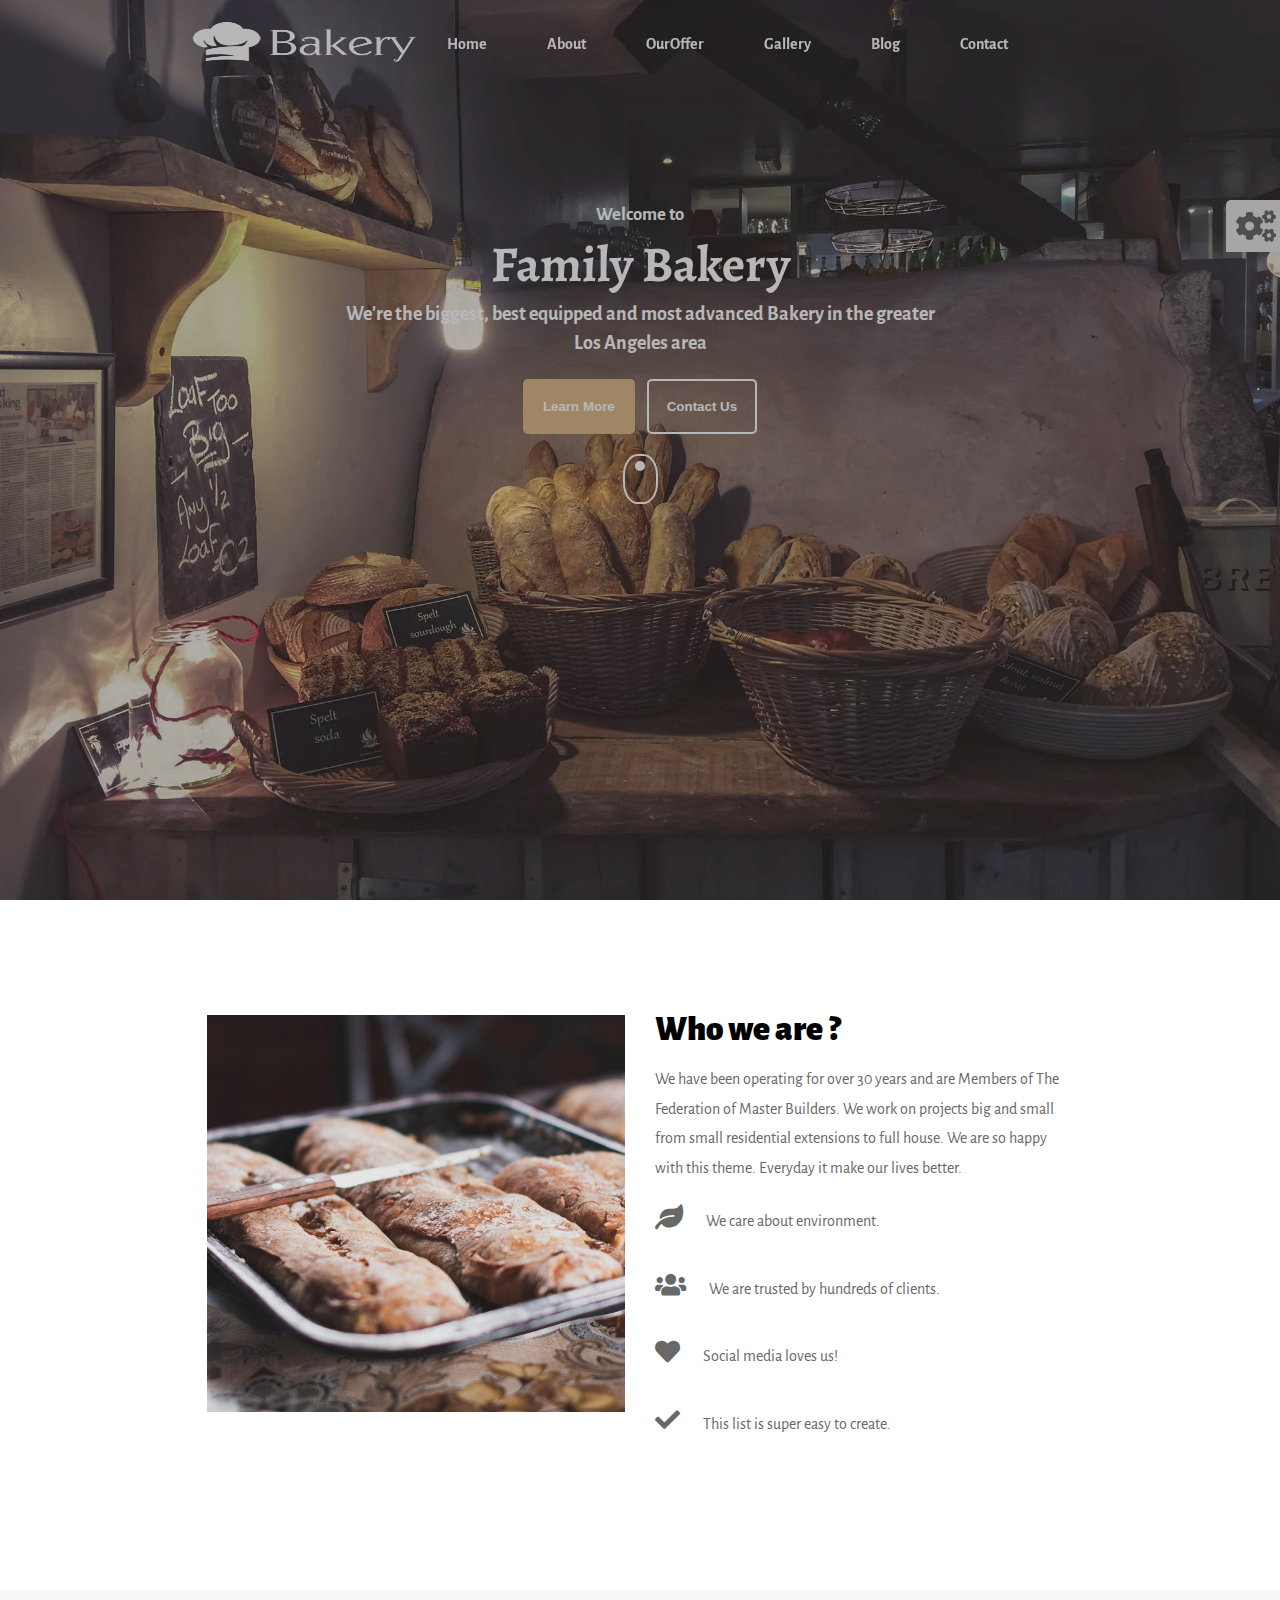
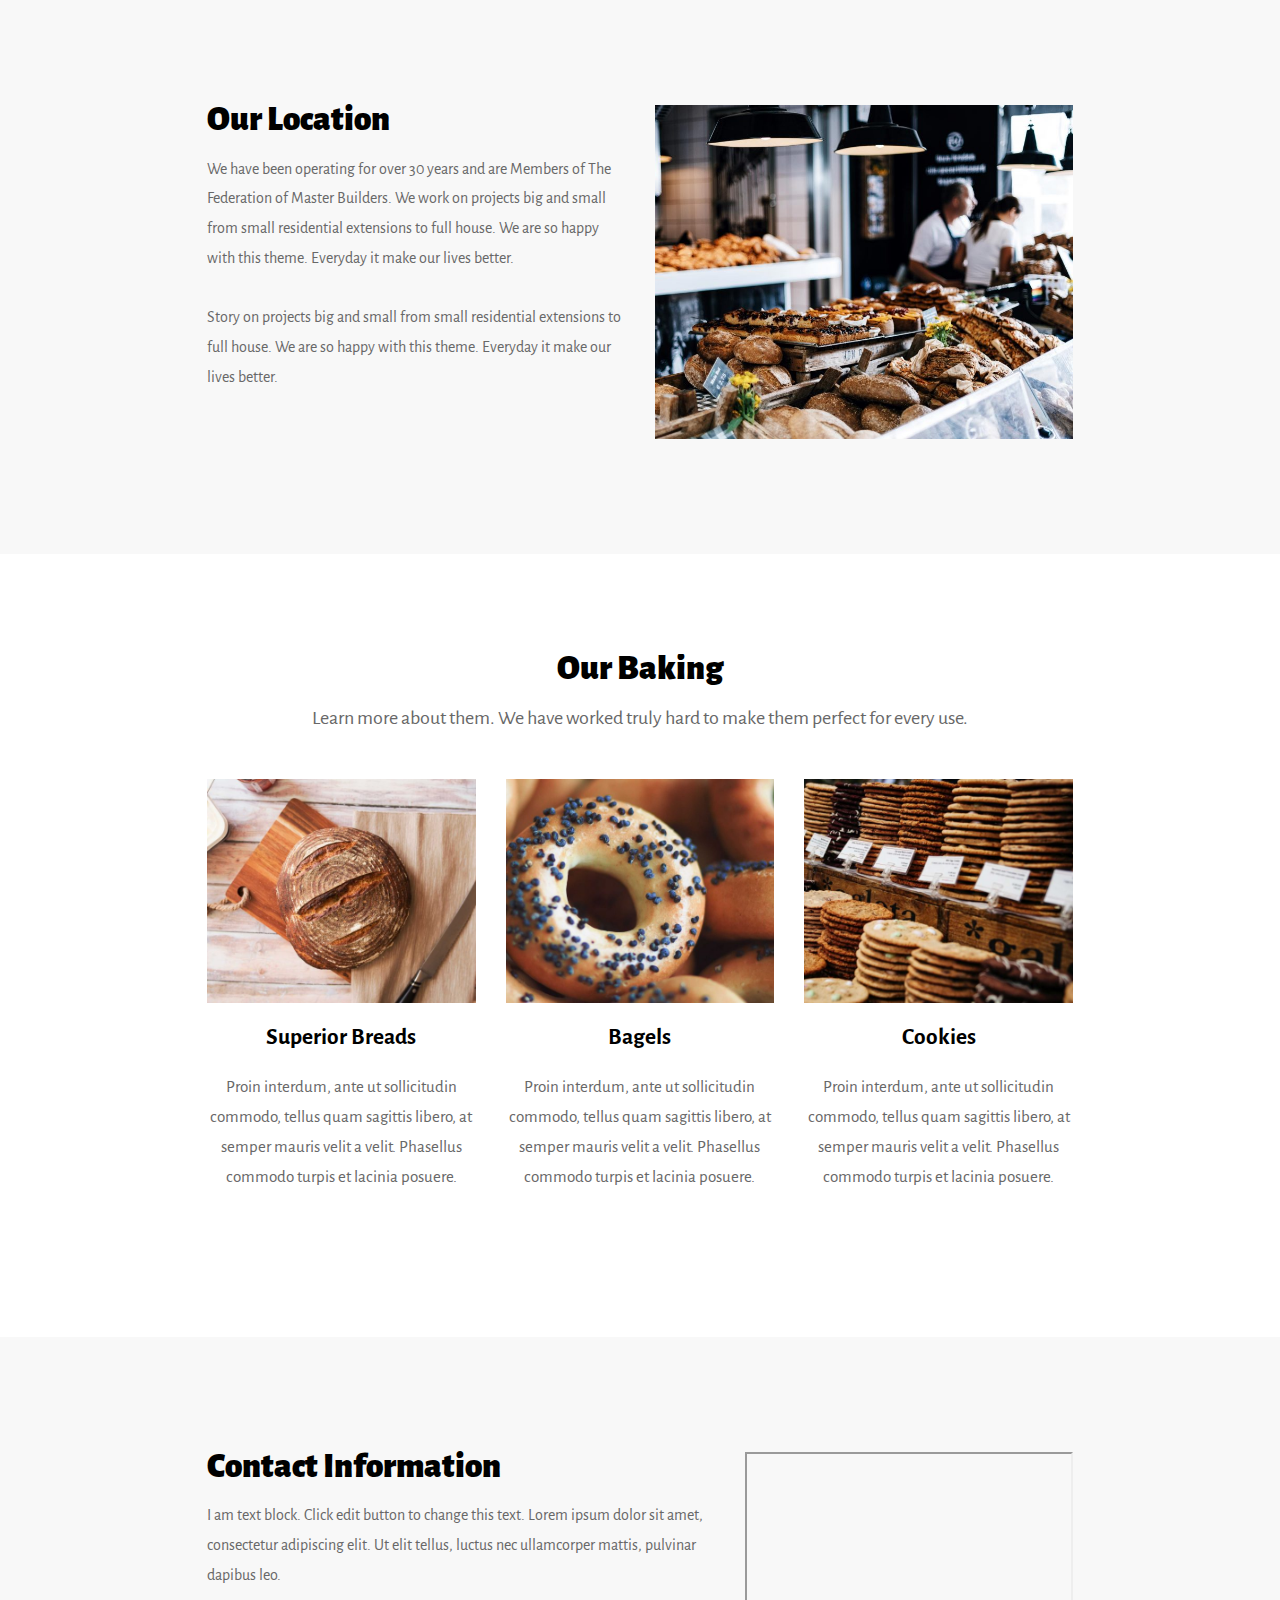
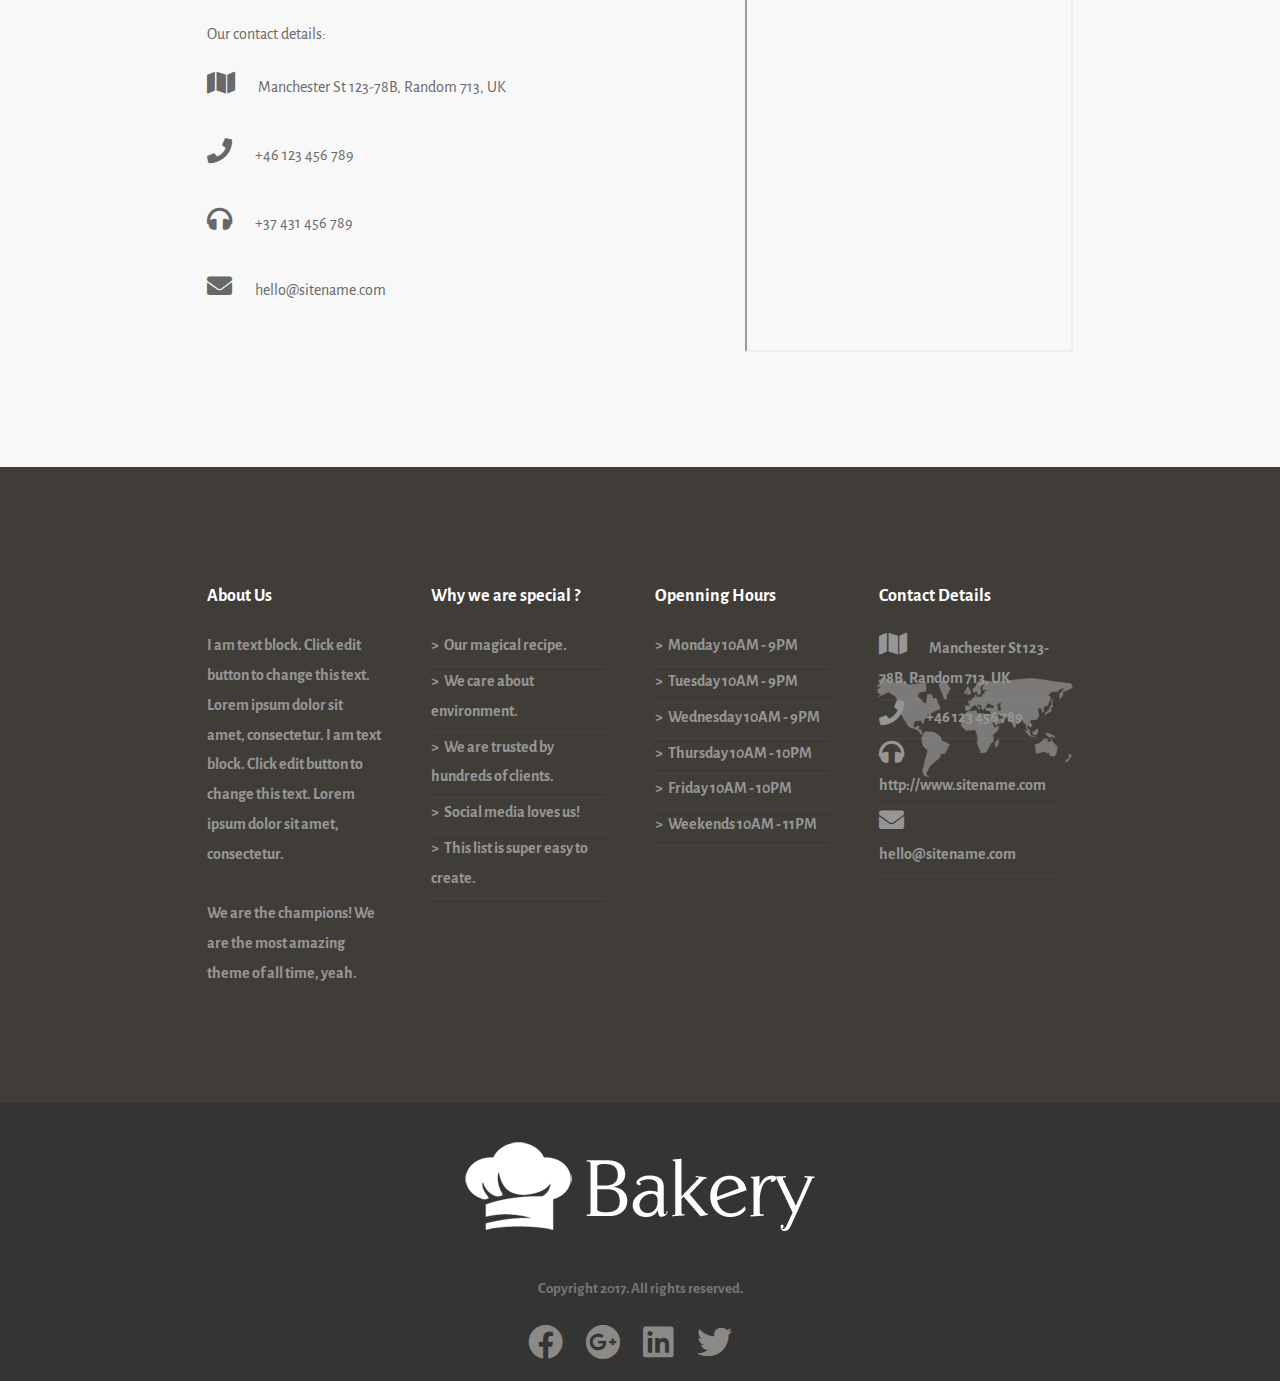
<file: index.html>
<html>
    <head>
        <link rel="stylesheet" href="css/style.css">
        <link href="css/all.css" rel="stylesheet">
        <link rel="icon" href="images/cropped-favicon-180x180.png">
        <link href="https://fonts.googleapis.com/css2?family=Alegreya:ital@1&display=swap" rel="stylesheet"> 
        <link href="https://fonts.googleapis.com/css2?family=Alegreya+Sans:wght@100;300;400;700;800;900&family=Alegreya:ital@1&display=swap" rel="stylesheet">
        <title>Engage Bakery</title>
    </head>
    <body>
        <div id="loading">
            <img src="./images/preloader.gif" alt="">
        </div>
        <div id="home" class="head">
            <div class="navigationLayer">

            <div id="navigationBar" class="container">
                <div class="logo">
                    <a href=""> <img src="images/bakery-light-1.png" alt=""></a>
                </div>
                <div class="navigation">
                        <ul>
                            <a href="index.html"> <li>Home</li></a>
                            <a href="about.html"> <li>About</li></a>
                            <a href="ourOffer.html"> <li>OurOffer</li></a>
                            <a href="gallery.html"> <li>Gallery</li></a>
                            <a href=""> <li>Blog</li></a>
                            <a href="contactUs.html"> <li>Contact</li></a>
                        </ul>
                </div>
            </div>
        </div>

            <div class="welcome">
                <h3>Welcome to </h3>
                <h1>Family Bakery</h1>
                <p>We're the biggest, best equipped and most advanced
                 Bakery in the greater <br>Los Angeles area</p>
                 <button>Learn More</button>
                 <button>Contact Us</button>
            </div>
            <div class="nav-to-about">               
            </div>
        </div>
        <div class="whoWeAre">
            <div class="container">
            <div  class="whoWeAreImg">
                <div class="data-container-inner">                   
                 <img src="./images/alexandru-stavrica-170390-800x760.jpg" alt="bread image">
                </div>
            </div>
            <div class="whoWeAreAnswer">
                <div class="data-container-inner">                   
                    <h2>Who we are ?</h2>
                    <p>
                        We have been operating for over 30 years and are Members of The Federation of Master Builders.
                        We work on projects big and small from small residential extensions to full house. 
                        We are so happy with this theme. 
                        Everyday it make our lives better.
                    </p>
                    <ul>
                        <li>
                            <i class="fas fa-leaf Ifont-size"></i>
                            <span>We care about environment.</span>
                        </li>
                        <li>
                            <i class="fas fa-users Ifont-size"></i>
                            <span>We are trusted by hundreds of clients.</span>
                        </li>
                        <li>
                            <i class="fas fa-heart Ifont-size"></i>
                            <span>Social media loves us!</span>
                        </li>
                        <li>
                            <i class="fas fa-check Ifont-size"></i>
                            <span>This list is super easy to create.</span>
                        </li>
                    </ul>
                </div>
            </div>
        </div>
        </div>
        <div class="ourLocation">
            <div class="container">
                <div class="ourLocationData">
                    <div class="data-container-inner">                   
                        <h2>Our Location</h2>
                        <p>
                            We have been operating for over 30 years and are Members of The Federation of Master Builders.
                            We work on projects big and small from small residential extensions to full house. 
                            We are so happy with this theme. Everyday it make our lives better.<br><br>

                            Story on projects big and small from small residential extensions to full house.
                            We are so happy with this theme. Everyday it make our lives better.
                        </p>
                    </div>    
                </div>
                <div class="ourLocationImg">
                    <div class="data-container-inner">                   
                      <img src="./images/full-2-800x640.jpg" alt="food in restrunt">
                     </div>
                </div>
             </div>
        </div>

        <div class="ourBacking">
            <div class="container">
                <h2>Our Baking</h2>
                <p>
                    Learn more about them. We have worked truly hard to make them perfect for every use.
                </p>
                <div class="bakingProduct ">
                    <div class="data-container-inner">
                        <img src="images/ben-garratt-134774-600x500.jpg" alt="">
                        <h3>Superior Breads</h3>
                        <p>
                            Proin interdum, ante ut sollicitudin commodo, tellus quam sagittis libero,
                             at semper mauris velit a velit. Phasellus commodo turpis et lacinia posuere.
                        </p>
                    </div>                    
                </div>
                <div class="bakingProduct">
                    <div class="data-container-inner">
                    <img src="images/stas-ovsky-123540-600x500.jpg" alt="">
                    <h3>Bagels</h3>
                    <p>
                        Proin interdum, ante ut sollicitudin commodo, tellus quam sagittis libero,
                         at semper mauris velit a velit. Phasellus commodo turpis et lacinia posuere.
                    </p>
                    </div>
                </div>
                <div class="bakingProduct ">
                    <div class="data-container-inner">
                        <img src="images/clem-onojeghuo-206832-600x500.jpg" alt="">
                        <h3>Cookies</h3>
                        <p>
                            Proin interdum, ante ut sollicitudin commodo, tellus quam sagittis libero, 
                            at semper mauris velit a velit. Phasellus commodo turpis et lacinia posuere.
                        </p>
                    </div>
               </div>
            </div>
        </div>
        <div class="contact">  
            <div class="container">
                <div class="contactInfo">
                    <div class="data-container-inner">                   

                    <h2>Contact Information</h2>
                    <p>
                        I am text block. Click edit button to change this text. Lorem ipsum dolor sit
                        amet, consectetur adipiscing elit. Ut elit tellus, luctus nec ullamcorper mattis,
                        pulvinar dapibus leo.<br><br>  
                        Our contact details:
                    </p>
                    <ul>
                        <li>
                            <i class="fas fa-map Ifont-size "></i>
                            <span>Manchester St 123-78B, Random 713, UK</span>
                        </li>
                        <li>
                            <i class="fas fa-phone Ifont-size"></i>	
                            <span>+46 123 456 789</span>
                        </li>
                        <li>
                            <i class="fas fa-headphones Ifont-size"></i>	
                            <span>+37 431 456 789</span>
                        </li>
                        <li>
                            <i class="fas fa-envelope Ifont-size"></i>	
                            <span>hello@sitename.com</span>
                        </li>
                    </ul>
                </div>                    
                </div>
                <div class="contactMap">
                    <div class="data-container-inner">
                        <iframe width="100%" height="500"   src="https://maps.google.com/maps?q=newyork&t=&z=13&ie=UTF8&iwloc=&output=embed" ></iframe>
                    </div>
                </div>
             </div>
        </div>
        <div class="footer">
            <div class="infofooter">
                <div class="container">
                    <div class="infofooterCol aboutUs">
                        <div class="data-container-inner">
                            <h4>About Us</h4>
                            <p>I am text block. Click edit button to change this text. Lorem ipsum dolor sit amet, consectetur.
                                I am text block. Click edit button to change this text. Lorem ipsum dolor sit amet, consectetur.
                                <br><br>We are the champions! We are the most amazing theme of all time, yeah.
                            </p>
                     </div>
                    </div>
                    <div class="infofooterCol whyUs">
                        <div class="data-container-inner">
                            <h4>Why we are special ?</h4>
                            <ul>
                                <li>Our magical recipe.</li>
                                <li>We care about environment.</li>
                                <li>We are trusted by hundreds of clients.</li>
                                <li>Social media loves us!</li>
                                <li>This list is super easy to create.</li>
                            </ul>
                        </div>   
                    </div>
                    <div class="infofooterCol openHour">
                        <div class="data-container-inner">
                            <h4>Openning Hours</h4>
                            <ul>
                                <li>Monday 10AM - 9PM</li>
                                <li>Tuesday 10AM - 9PM</li>
                                <li>Wednesday 10AM - 9PM</li>
                                <li>Thursday 10AM - 10PM</li>
                                <li>Friday 10AM - 10PM</li>
                                <li>Weekends 10AM - 11PM</li>
                            </ul>
                        </div>
                    </div>
                    <div class="infofooterCol contactUsFooter">
                        <div class="data-container-inner">
                            <h4>Contact Details</h4>
                            <ul>
                                <li>
                                    <i class="fas fa-map Ifont-size" ></i>
                                    <span>Manchester St 123-78B, Random 713, UK</span>
                                </li>
                                <li>
                                    <i class="fas fa-phone Ifont-size"></i>		
                                    <a href=""><span>+46 123 456 789</span></a>
                                </li>
                                <li>
                                    <i class="fas fa-headphones Ifont-size"></i>
                                    <a href=""><span>http://www.sitename.com</span></a>
                                </li>
                                <li>
                                    <i class="fas fa-envelope Ifont-size"></i>	
                                    <a href=""></a><span>hello@sitename.com</span></a>
                                </li>
                            </ul>
                        </div>
                    </div>
                </div>
            </div>
            <div class="socialFooter">
                <div class="websiteFooterlogo">
                    <a href=""> <img src="images/bakery-light-1.png" alt="Bakery website Logo"></a>
                </div>  
                    <h4>Copyright 2017. All rights reserved.</h4>
                    <a class="facebook" href=""><i class="fab fa-facebook Ifont-size"></i></a>
                    <a class="gmail" href=""><i class="fab fa-google-plus Ifont-size"></i></a>
                    <a class="linkedin" href=""><i class="fab fa-linkedin Ifont-size"></i></a>
                    <a class="twitter" href=""><i class="fab fa-twitter Ifont-size"></i></a>
            </div>
        </div>
        <a  href="#" class="navigationBtn"><i class="fas fa-arrow-up"></i></a>
        <div class="gear-box">
            <div class="colorBox">
                <h4>choose your color</h4>
                <div class="colorItem"></div>
                <div class="colorItem"></div> 
                <div class="colorItem"></div> 
                <div class="colorItem"></div> 
                <div class="colorItem"></div>
            </div>
            <i id="gearBoxToggleBtn" class="fas fa-cogs fa-2x"></i> 
        </div>
    </body>
<script src="./js/jQuery.js"></script>
<script src="./js/navigationScript.js"></script>
<script src="./js/colorBox&preLoadingScript.js"></script>
</html>
</file>
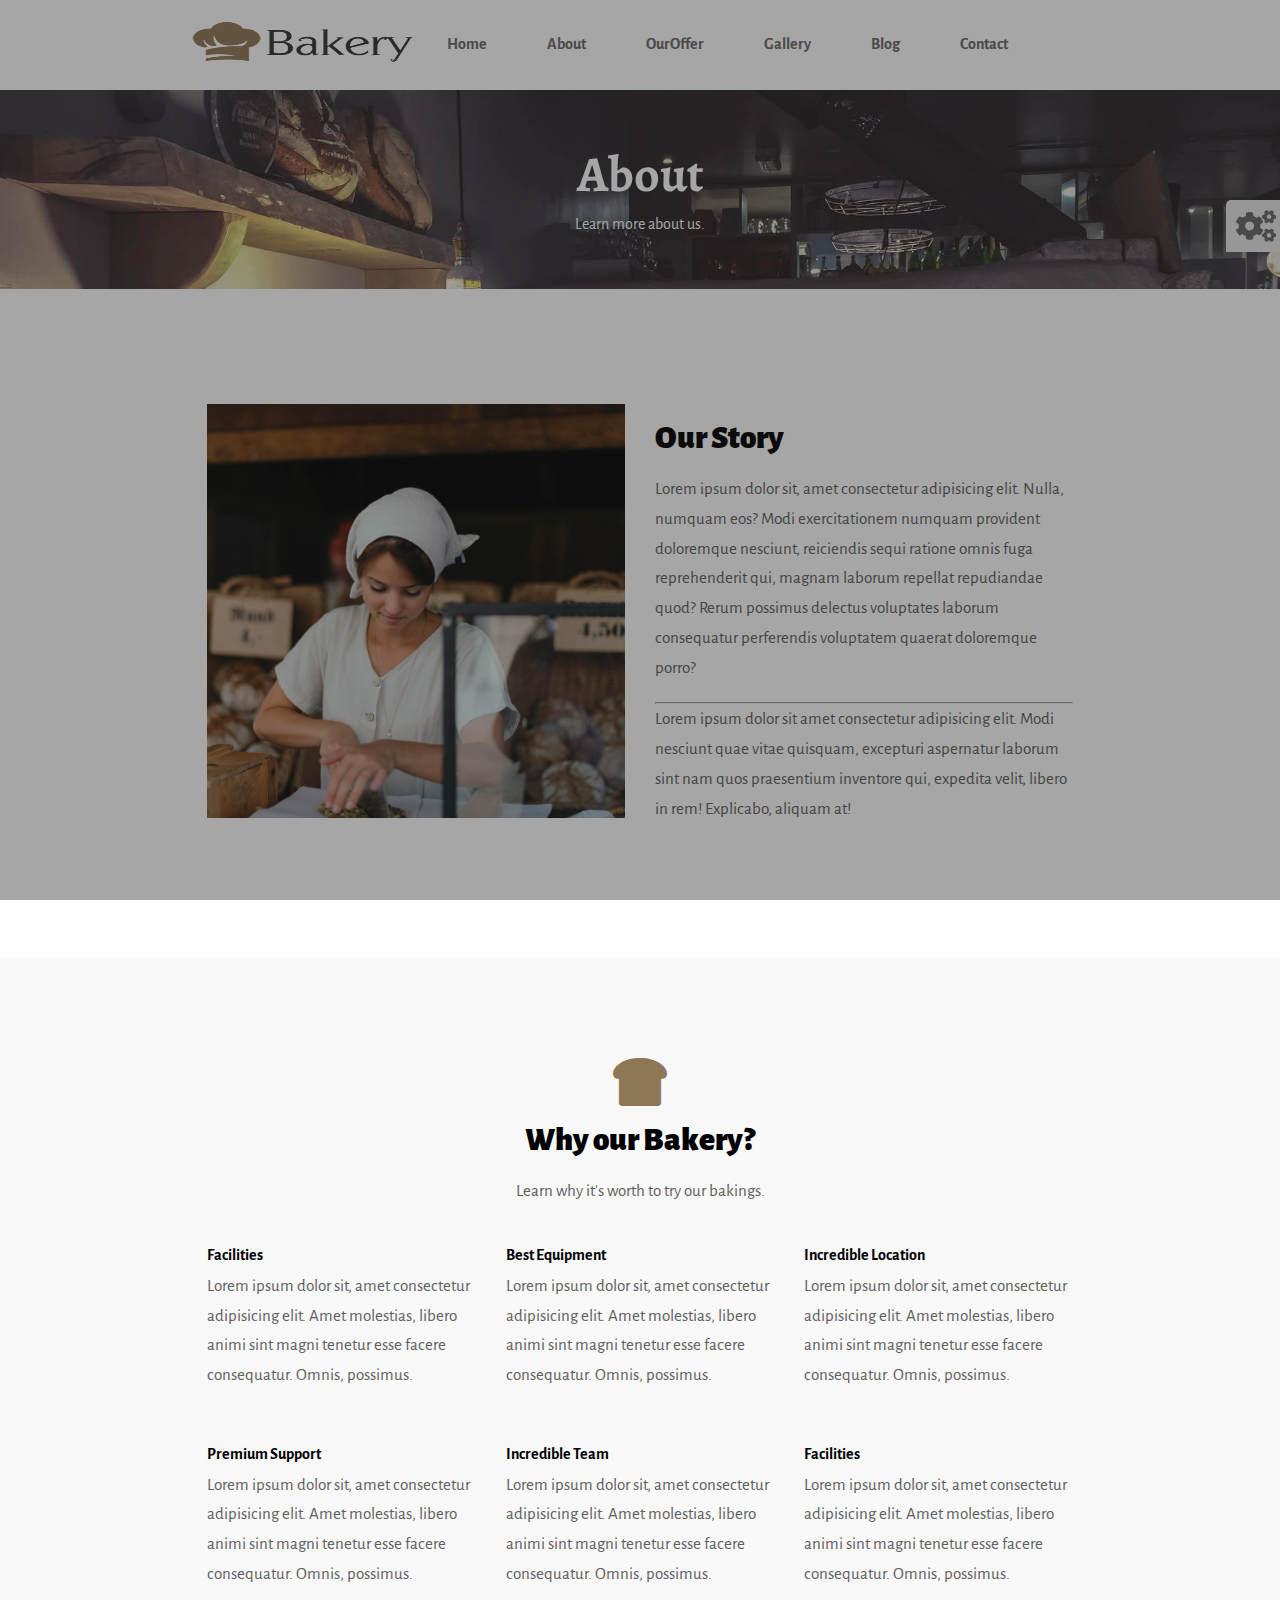
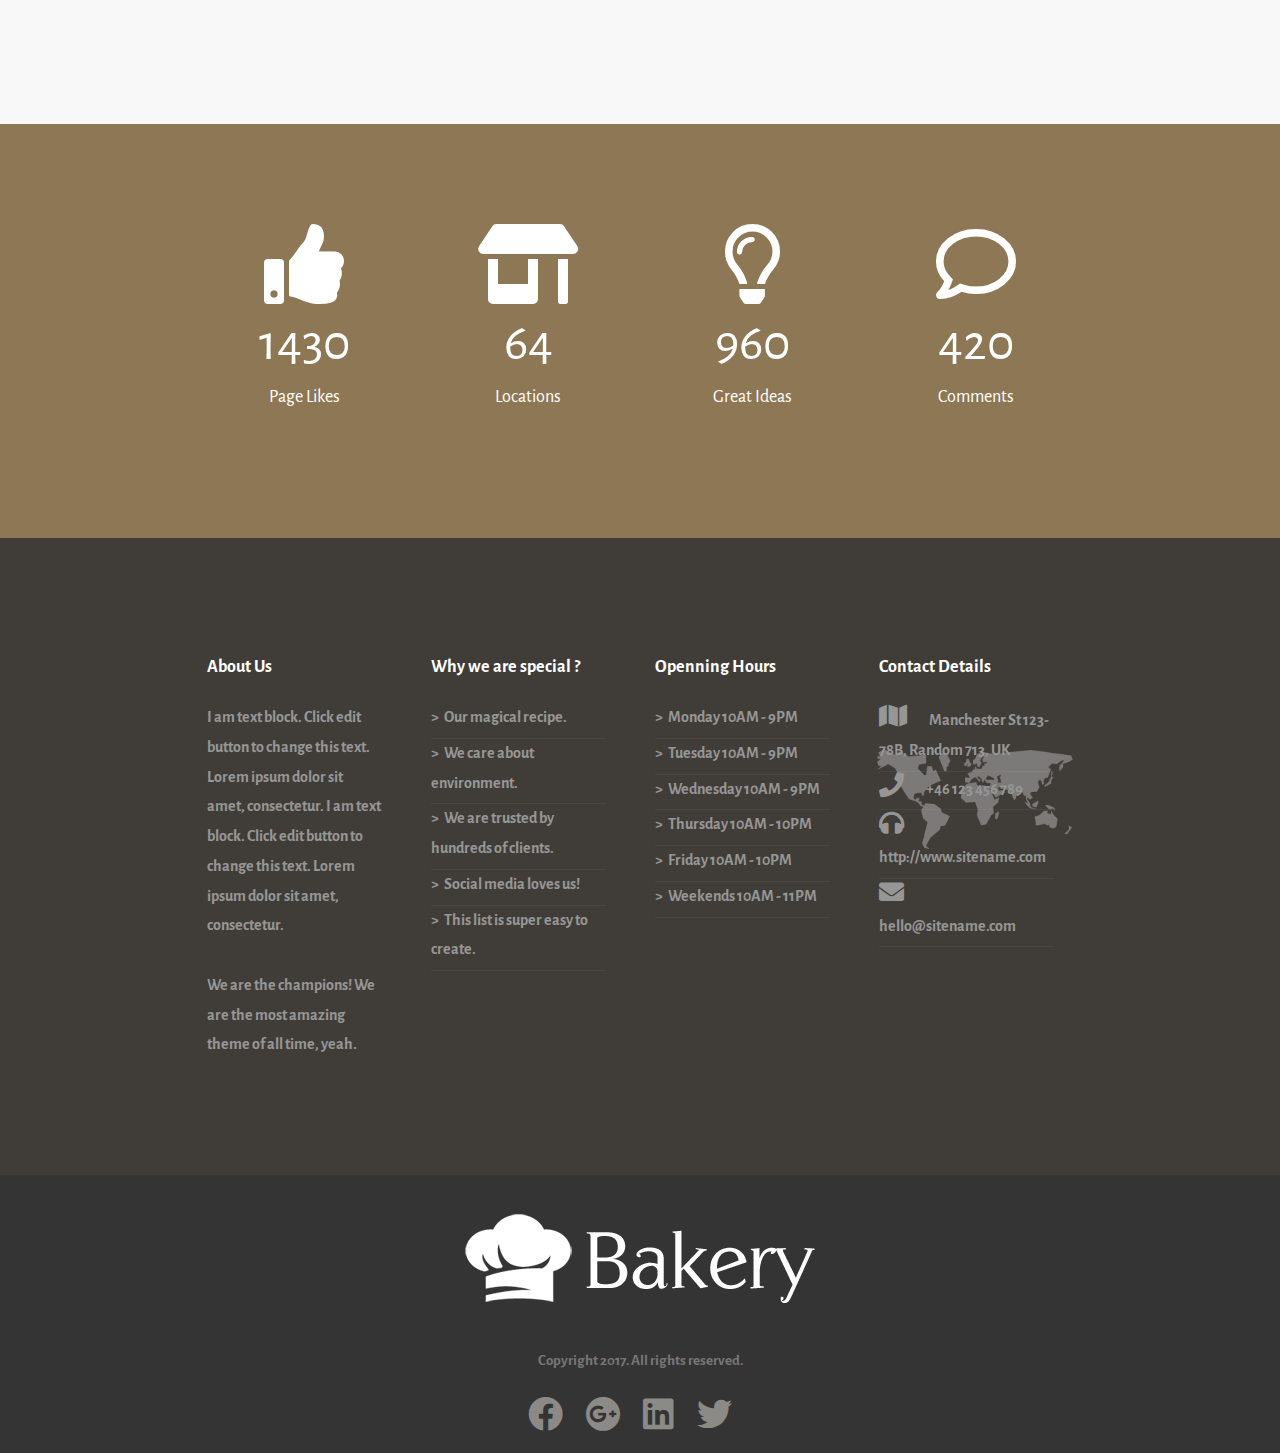
<file: about.html>
<html>
    <head>
        <link rel="stylesheet" href="css/style.css">
        <link href="css/all.css" rel="stylesheet">
        <link rel="shortcut icon" href="images/cropped-favicon-180x180.png" type="imagees/x-icon">
        <link href="https://fonts.googleapis.com/css2?family=Alegreya:ital@1&display=swap" rel="stylesheet"> 
        <link href="https://fonts.googleapis.com/css2?family=Alegreya+Sans:wght@100;300;400;700;800;900&family=Alegreya:ital@1&display=swap" rel="stylesheet">
        <title>About-Engage Bakery</title>
    </head>
    <body>
        <div id="loading">
            <img src="./images/preloader.gif" alt="">
        </div>
        <div id="" class="head gallery-head ">
            <div class="container gallery-head-container">
                <div class="logo">
                <a href=""> <img src="images/bakery-color.png" alt=""></a>
                </div>
                <div class="navigation gallery-head-nav">
                        <ul>
                            <a href="index.html"> <li>Home</li></a>
                            <a href="about.html"> <li>About</li></a>
                            <a href="ourOffer.html"> <li>OurOffer</li></a>
                            <a href="gallery.html"> <li>Gallery</li></a>
                            <a href=""> <li>Blog</li></a>
                            <a href="contactUs.html"> <li>Contact</li></a>
                        </ul>
                </div>
            </div>
            <div class="our-offer">
                <h3>About</h3>
                <p>Learn more about us.</p>
            </div>
        </div>


    <div class="our-story">
        <div class="container">
            <div class="ourStory-img">
                <div class="data-container-inner">
                  <img src="./images/roman-kraft-56589.jpg" alt="women cutting breads">
                 </div>
            </div>
            <div class="outStory-desc">
                <div class="data-container-inner">
                    <h3>Our Story</h3>
                    <p>Lorem ipsum dolor sit, amet consectetur adipisicing elit. Nulla, numquam eos? Modi exercitationem numquam provident doloremque nesciunt, reiciendis sequi ratione omnis fuga reprehenderit qui, magnam laborum repellat repudiandae quod? Rerum possimus delectus voluptates laborum consequatur perferendis voluptatem quaerat doloremque porro?</p>
                    <hr>
                    <p>Lorem ipsum dolor sit amet consectetur adipisicing elit. Modi nesciunt quae vitae quisquam, excepturi aspernatur laborum sint nam quos praesentium inventore qui, expedita velit, libero in rem! Explicabo, aliquam at!</p>
                 </div>
            </div>
        </div>
    </div>

    <div class="why-our-bakery-section">
        <div class="why-our-bakery-head">
            <i class="fas fa-bread-slice fa-3x"></i>
            <h3>Why our Bakery?</h3>
            <p>Learn why it's worth to try our bakings.</p>
        </div>
        
        <div class="container">
            <div class="why-our-bakery-answers">
                <div class="data-container-inner">
                <h4>Facilities</h4>
                <p>Lorem ipsum dolor sit, amet consectetur adipisicing elit. Amet molestias, libero animi sint magni tenetur esse facere consequatur. Omnis, possimus.</p>
                 </div>
            </div>
            <div class="why-our-bakery-answers">
                <div class="data-container-inner">
                <h4>Best Equipment</h4>
                <p>Lorem ipsum dolor sit, amet consectetur adipisicing elit. Amet molestias, libero animi sint magni tenetur esse facere consequatur. Omnis, possimus.</p>
                  </div>
            </div>
            <div class="why-our-bakery-answers">
                <div class="data-container-inner">
                <h4>Incredible Location</h4>
                <p>Lorem ipsum dolor sit, amet consectetur adipisicing elit. Amet molestias, libero animi sint magni tenetur esse facere consequatur. Omnis, possimus.</p>
               </div>
            </div>
            <div class="why-our-bakery-answers">
                <div class="data-container-inner">
                <h4>Premium Support</h4>
                <p>Lorem ipsum dolor sit, amet consectetur adipisicing elit. Amet molestias, libero animi sint magni tenetur esse facere consequatur. Omnis, possimus.</p>
                </div>
            </div>
            <div class="why-our-bakery-answers">
                <div class="data-container-inner">
                <h4>Incredible Team</h4>
                <p>Lorem ipsum dolor sit, amet consectetur adipisicing elit. Amet molestias, libero animi sint magni tenetur esse facere consequatur. Omnis, possimus.</p>
                </div>
            </div>
            <div class="why-our-bakery-answers">
                <div class="data-container-inner">
                <h4>Facilities</h4>
                <p>Lorem ipsum dolor sit, amet consectetur adipisicing elit. Amet molestias, libero animi sint magni tenetur esse facere consequatur. Omnis, possimus.</p>
                </div>
            </div>
        </div>
    </div>

    <div class="statistics">
        <div class="container">
            <div class="statistics-column">
                <i class="fas fa-thumbs-up fa-5x"></i>               
                 <span>1430</span>
                <span>Page Likes</span>
            </div>
            <div class="statistics-column">
                <i class="fas fa-store-alt fa-5x"></i>
                <span>64</span>
                <span>Locations</span>
            </div>
            <div class="statistics-column">
                <i class="far fa-lightbulb fa-5x"></i>
                <span>960</span>
                <span>Great Ideas</span>
            </div>
            <div class="statistics-column">
                <i class="far fa-comment fa-5x"></i>
                <span>420</span>
                <span>Comments</span>
            </div>
        </div>
    </div>

        <div class="footer">
            <div class="infofooter">
                <div class="container">
                    <div class="infofooterCol aboutUs">
                        <div class="data-container-inner">
                            <h4>About Us</h4>
                            <p>I am text block. Click edit button to change this text. Lorem ipsum dolor sit amet, consectetur.
                                I am text block. Click edit button to change this text. Lorem ipsum dolor sit amet, consectetur.
                                <br><br>We are the champions! We are the most amazing theme of all time, yeah.
                            </p>
                     </div>
                    </div>
                    <div class="infofooterCol whyUs">
                        <div class="data-container-inner">
                            <h4>Why we are special ?</h4>
                            <ul>
                                <li>Our magical recipe.</li>
                                <li>We care about environment.</li>
                                <li>We are trusted by hundreds of clients.</li>
                                <li>Social media loves us!</li>
                                <li>This list is super easy to create.</li>
                            </ul>
                        </div>   
                    </div>
                    <div class="infofooterCol openHour">
                        <div class="data-container-inner">
                            <h4>Openning Hours</h4>
                            <ul>
                                <li>Monday 10AM - 9PM</li>
                                <li>Tuesday 10AM - 9PM</li>
                                <li>Wednesday 10AM - 9PM</li>
                                <li>Thursday 10AM - 10PM</li>
                                <li>Friday 10AM - 10PM</li>
                                <li>Weekends 10AM - 11PM</li>
                            </ul>
                        </div>
                    </div>
                    <div class="infofooterCol contactUsFooter">
                        <div class="data-container-inner">
                            <h4>Contact Details</h4>
                            <ul>
                                <li>
                                    <i class="fas fa-map Ifont-size" ></i>
                                    <span>Manchester St 123-78B, Random 713, UK</span>
                                </li>
                                <li>
                                    <i class="fas fa-phone Ifont-size"></i>		
                                    <a href=""><span>+46 123 456 789</span></a>
                                </li>
                                <li>
                                    <i class="fas fa-headphones Ifont-size"></i>
                                    <a href=""><span>http://www.sitename.com</span></a>
                                </li>
                                <li>
                                    <i class="fas fa-envelope Ifont-size"></i>	
                                    <a href=""></a><span>hello@sitename.com</span></a>
                                </li>
                            </ul>
                        </div>
                    </div>
                </div>
            </div>
            <div class="socialFooter">
                <div class="websiteFooterlogo">
                    <a href=""> <img src="images/bakery-light-1.png" alt="Bakery website Logo"></a>
                </div>  
                    <h4>Copyright 2017. All rights reserved.</h4>
                    <a class="facebook" href=""><i class="fab fa-facebook Ifont-size"></i></a>
                    <a class="gmail" href=""><i class="fab fa-google-plus Ifont-size"></i></a>
                    <a class="linkedin" href=""><i class="fab fa-linkedin Ifont-size"></i></a>
                    <a class="twitter" href=""><i class="fab fa-twitter Ifont-size"></i></a>
            </div>
        </div>
        <div class="gear-box">
            <div class="colorBox">
                <h4>choose your color</h4>
                <div class="colorItem"></div>
                <div class="colorItem"></div> 
                <div class="colorItem"></div> 
                <div class="colorItem"></div> 
                <div class="colorItem"></div>
            </div>
            <i id="gearBoxToggleBtn" class="fas fa-cogs fa-2x"></i> 
        </div>
    </body>
    <script src="./js/jQuery.js"></script>
    <script src="./js/colorBox&preLoadingScript.js"></script>
</html>
</file>
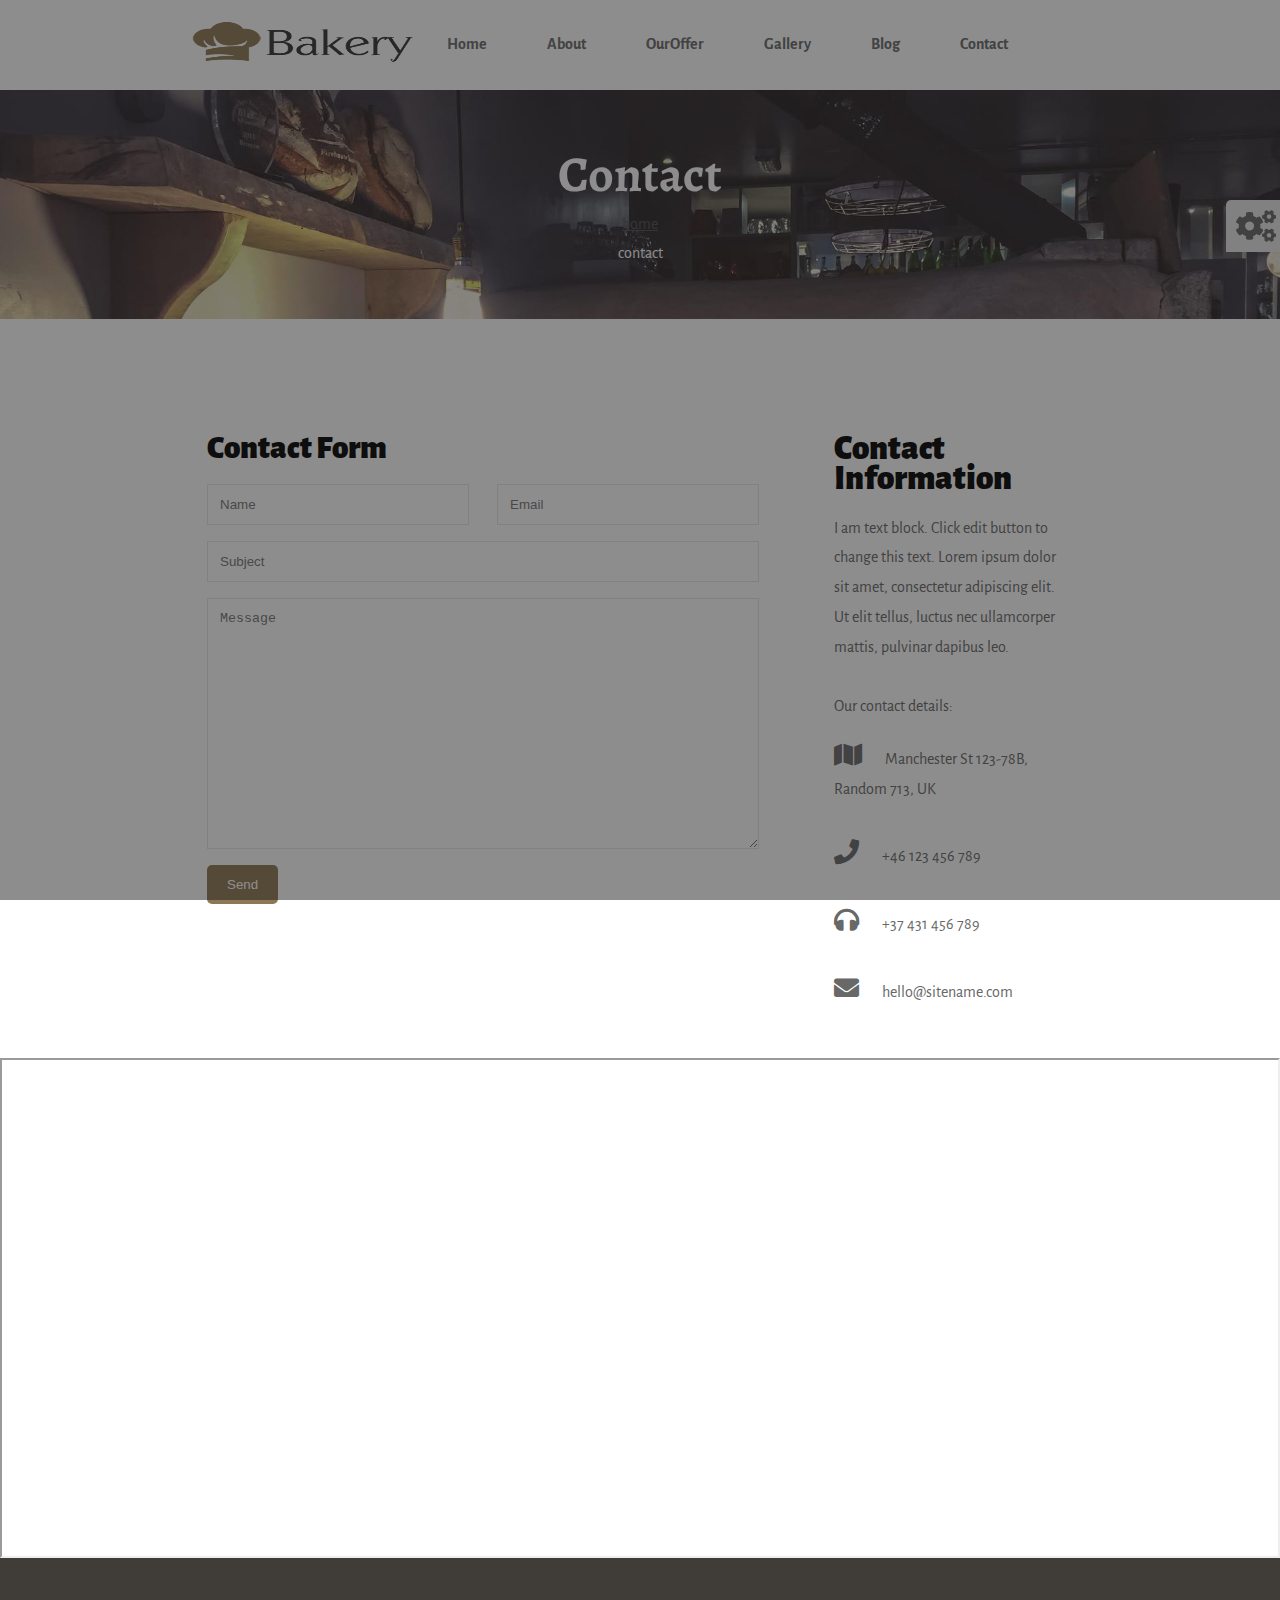
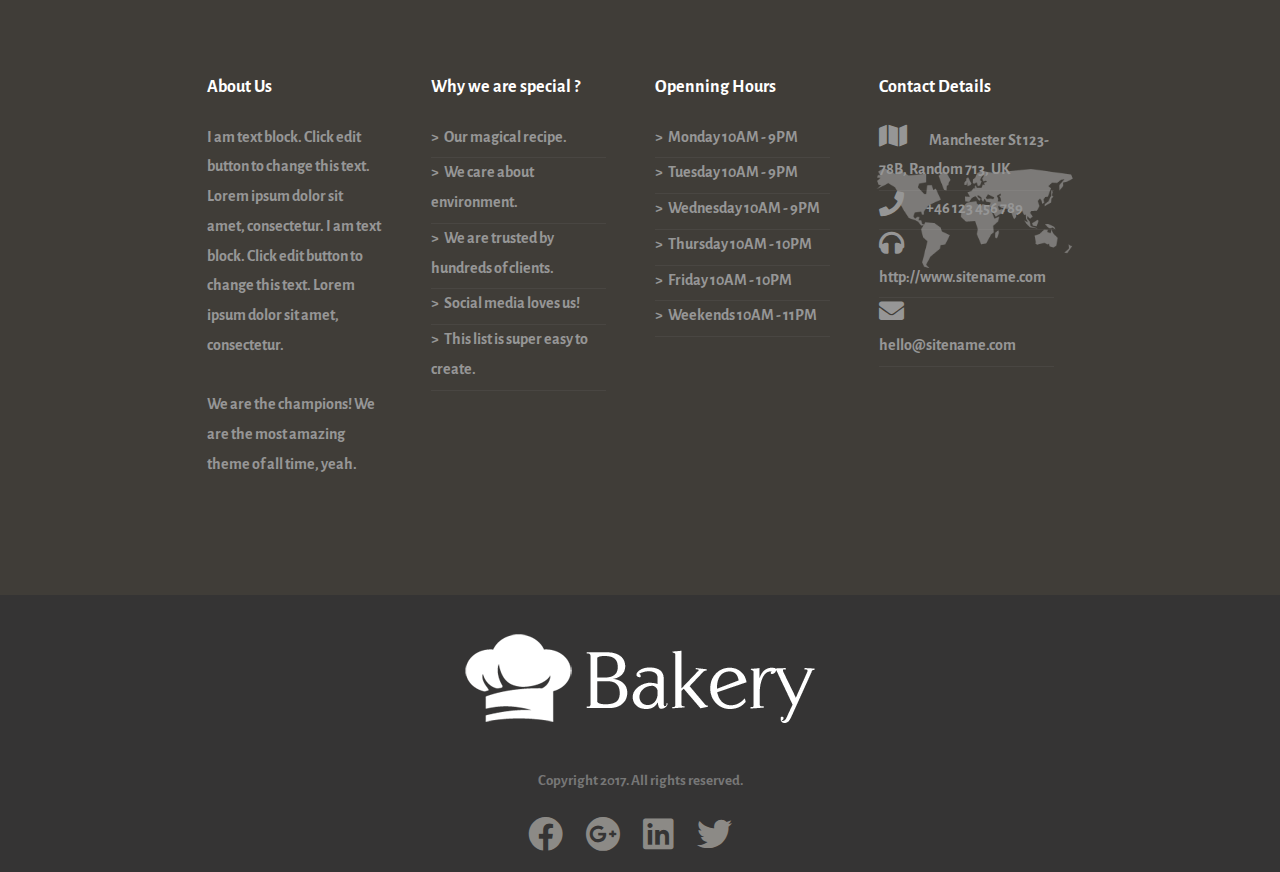
<file: contactUs.html>
<html>
    <head>
        <link rel="stylesheet" href="css/style.css">
        <link href="css/all.css" rel="stylesheet">
        <link rel="shortcut icon" href="images/cropped-favicon-180x180.png" type="imagees/x-icon">
        <link href="https://fonts.googleapis.com/css2?family=Alegreya:ital@1&display=swap" rel="stylesheet"> 
        <link href="https://fonts.googleapis.com/css2?family=Alegreya+Sans:wght@100;300;400;700;800;900&family=Alegreya:ital@1&display=swap" rel="stylesheet">
        <title>contact Us-Engage Bakery</title>
    </head>
    <body>
        <div id="loading">
            <img src="./images/preloader.gif" alt="">
        </div>
        <div id="" class="head gallery-head">
            <div class="container gallery-head-container">
                <div class="logo">
                <a href=""> <img src="images/bakery-color.png" alt=""></a>
                </div>
                <div class="navigation gallery-head-nav">
                        <ul>
                            <a href="index.html"> <li>Home</li></a>
                            <a href="about.html"> <li>About</li></a>
                            <a href="ourOffer.html"> <li>OurOffer</li></a>
                            <a href="gallery.html"> <li>Gallery</li></a>
                            <a href=""> <li>Blog</li></a>
                            <a href="contactUs.html"> <li>Contact</li></a>
                        </ul>
                </div>
            </div>
            <div class="our-offer">
                <h3>Contact</h3>
                <ul>
                    <li><a href="index.html">home</a></li>
                    <li>contact</li>
                </ul>
            </div>
        </div>
      
        <div class="contact-section">  
            <div class="container">
                <div class="contactForm">
                    <div class="data-container-inner">
                        <form action="">
                            <h2>Contact Form</h2>
                            <div>
                                <input type="text" name="" id="" placeholder="Name" required>
                                <input type="email" name="" id="" placeholder="Email" required>
                            </div>
                            <input type="text" name="" id="" placeholder="Subject">
                            <textarea name="" id="" cols="40" rows="15" placeholder="Message" required></textarea>
                            <button type="submit">Send</button>
                        </form>
                    </div>                   
                </div>
                <div class="contactInfo contactUs-Info">
                    <div class="data-container-inner">
                        <h2>Contact Information</h2>
                        <p>
                            I am text block. Click edit button to change this text. Lorem ipsum dolor sit
                            amet, consectetur adipiscing elit. Ut elit tellus, luctus nec ullamcorper mattis,
                            pulvinar dapibus leo.<br><br>  
                            Our contact details:
                        </p>
                        <ul>
                            <li>
                                <i class="fas fa-map Ifont-size "></i>
                                <span>Manchester St 123-78B, Random 713, UK</span>
                            </li>
                            <li>
                                <i class="fas fa-phone Ifont-size"></i>	
                                <span>+46 123 456 789</span>
                            </li>
                            <li>
                                <i class="fas fa-headphones Ifont-size"></i>	
                                <span>+37 431 456 789</span>
                            </li>
                            <li>
                                <i class="fas fa-envelope Ifont-size"></i>	
                                <span>hello@sitename.com</span>
                            </li>
                        </ul>
                    </div>
                </div>
                
             </div>
             <div class="contactUs-Map">
                <div class="mapContainer">
                    <iframe width="100%" height="500"   src="https://maps.google.com/maps?q=newyork&t=&z=13&ie=UTF8&iwloc=&output=embed" ></iframe>
                </div>
            </div>
        </div>

        <div class="footer">
            <div class="infofooter">
                <div class="container">
                    <div class="infofooterCol aboutUs">
                        <div class="data-container-inner">
                            <h4>About Us</h4>
                            <p>I am text block. Click edit button to change this text. Lorem ipsum dolor sit amet, consectetur.
                                I am text block. Click edit button to change this text. Lorem ipsum dolor sit amet, consectetur.
                                <br><br>We are the champions! We are the most amazing theme of all time, yeah.
                            </p>
                     </div>
                    </div>
                    <div class="infofooterCol whyUs">
                        <div class="data-container-inner">
                            <h4>Why we are special ?</h4>
                            <ul>
                                <li>Our magical recipe.</li>
                                <li>We care about environment.</li>
                                <li>We are trusted by hundreds of clients.</li>
                                <li>Social media loves us!</li>
                                <li>This list is super easy to create.</li>
                            </ul>
                        </div>   
                    </div>
                    <div class="infofooterCol openHour">
                        <div class="data-container-inner">
                            <h4>Openning Hours</h4>
                            <ul>
                                <li>Monday 10AM - 9PM</li>
                                <li>Tuesday 10AM - 9PM</li>
                                <li>Wednesday 10AM - 9PM</li>
                                <li>Thursday 10AM - 10PM</li>
                                <li>Friday 10AM - 10PM</li>
                                <li>Weekends 10AM - 11PM</li>
                            </ul>
                        </div>
                    </div>
                    <div class="infofooterCol contactUsFooter">
                        <div class="data-container-inner">
                            <h4>Contact Details</h4>
                            <ul>
                                <li>
                                    <i class="fas fa-map Ifont-size" ></i>
                                    <span>Manchester St 123-78B, Random 713, UK</span>
                                </li>
                                <li>
                                    <i class="fas fa-phone Ifont-size"></i>		
                                    <a href=""><span>+46 123 456 789</span></a>
                                </li>
                                <li>
                                    <i class="fas fa-headphones Ifont-size"></i>
                                    <a href=""><span>http://www.sitename.com</span></a>
                                </li>
                                <li>
                                    <i class="fas fa-envelope Ifont-size"></i>	
                                    <a href=""></a><span>hello@sitename.com</span></a>
                                </li>
                            </ul>
                        </div>
                    </div>
                </div>
            </div>
            <div class="socialFooter">
                <div class="websiteFooterlogo">
                    <a href=""> <img src="images/bakery-light-1.png" alt="Bakery website Logo"></a>
                </div>  
                    <h4>Copyright 2017. All rights reserved.</h4>
                    <a class="facebook" href=""><i class="fab fa-facebook Ifont-size"></i></a>
                    <a class="gmail" href=""><i class="fab fa-google-plus Ifont-size"></i></a>
                    <a class="linkedin" href=""><i class="fab fa-linkedin Ifont-size"></i></a>
                    <a class="twitter" href=""><i class="fab fa-twitter Ifont-size"></i></a>
            </div>
        </div>
        <div class="gear-box">
            <div class="colorBox">
                <h4>choose your color</h4>
                <div class="colorItem"></div>
                <div class="colorItem"></div> 
                <div class="colorItem"></div> 
                <div class="colorItem"></div> 
                <div class="colorItem"></div>
            </div>
            <i id="gearBoxToggleBtn" class="fas fa-cogs fa-2x"></i> 
        </div>
    </body>
    <script src="./js/jQuery.js"></script>
    <script src="./js/colorBox&preLoadingScript.js"></script>
</html>
</file>
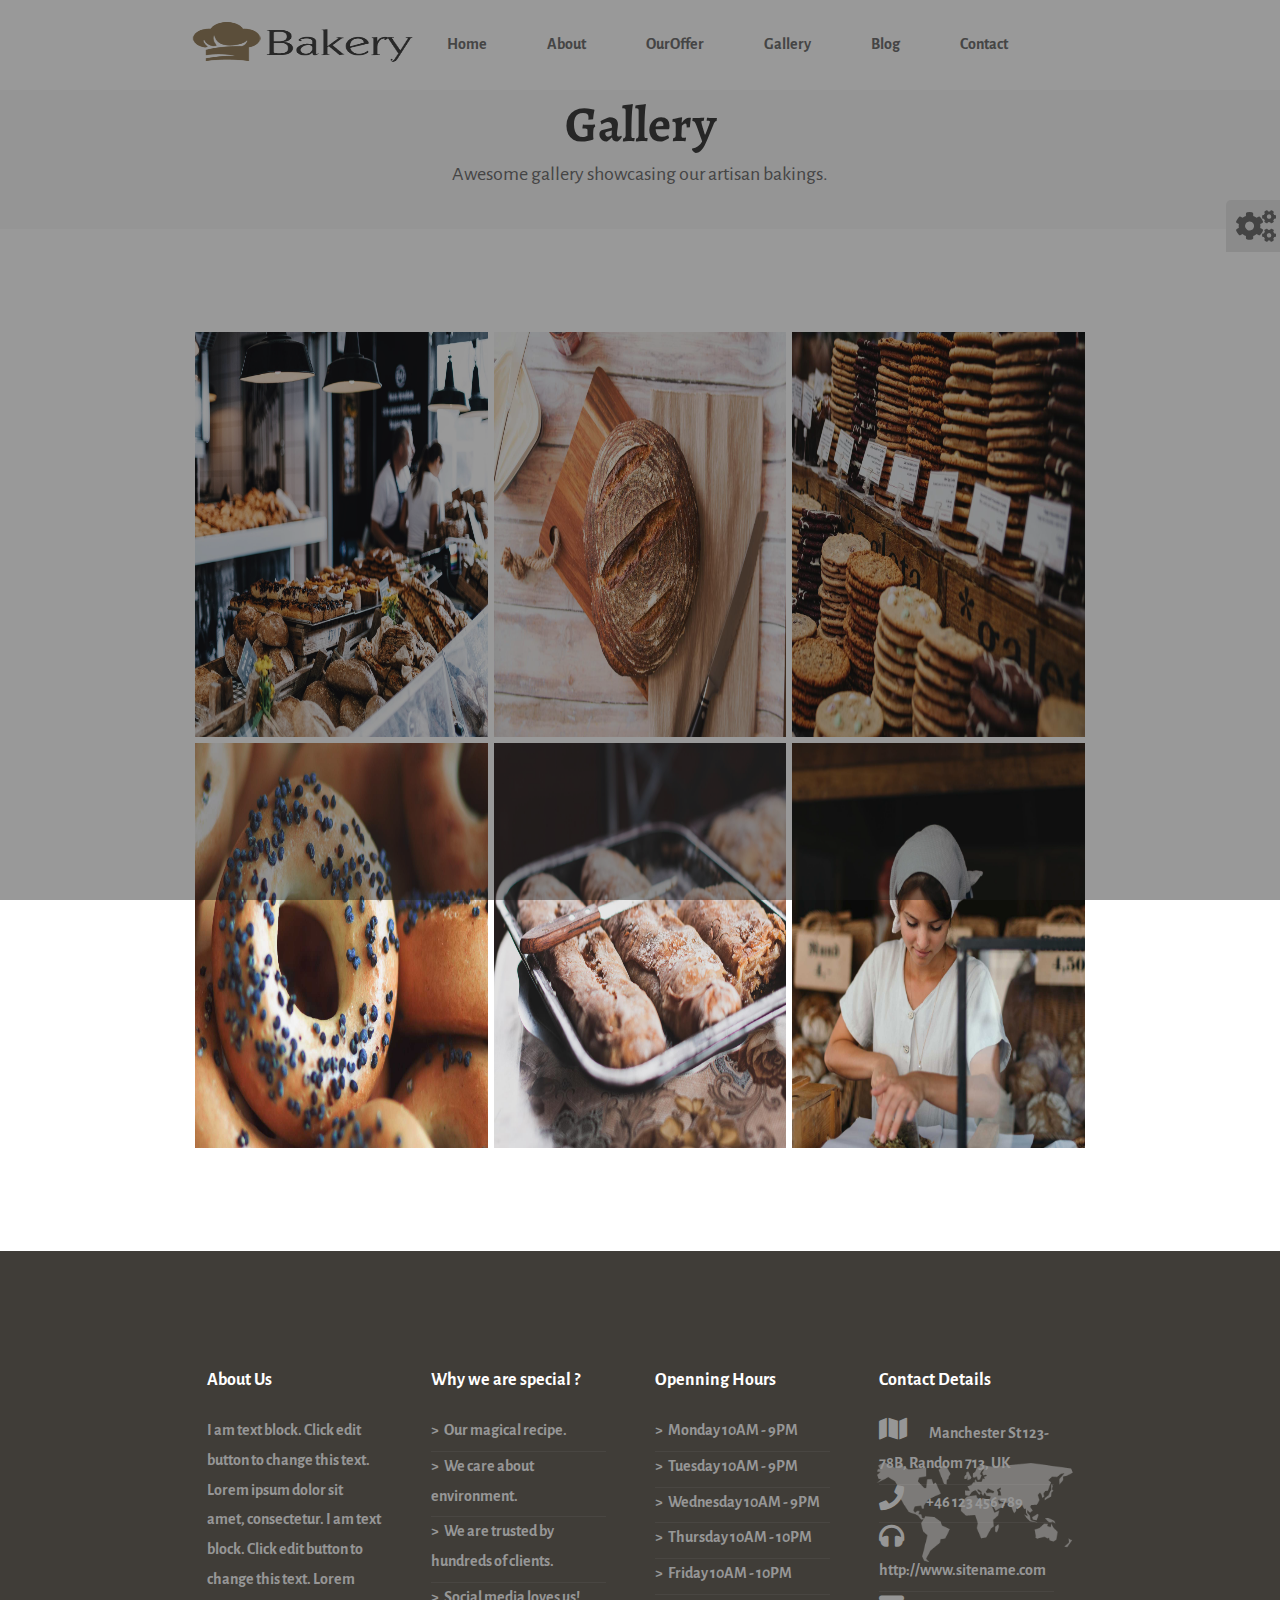
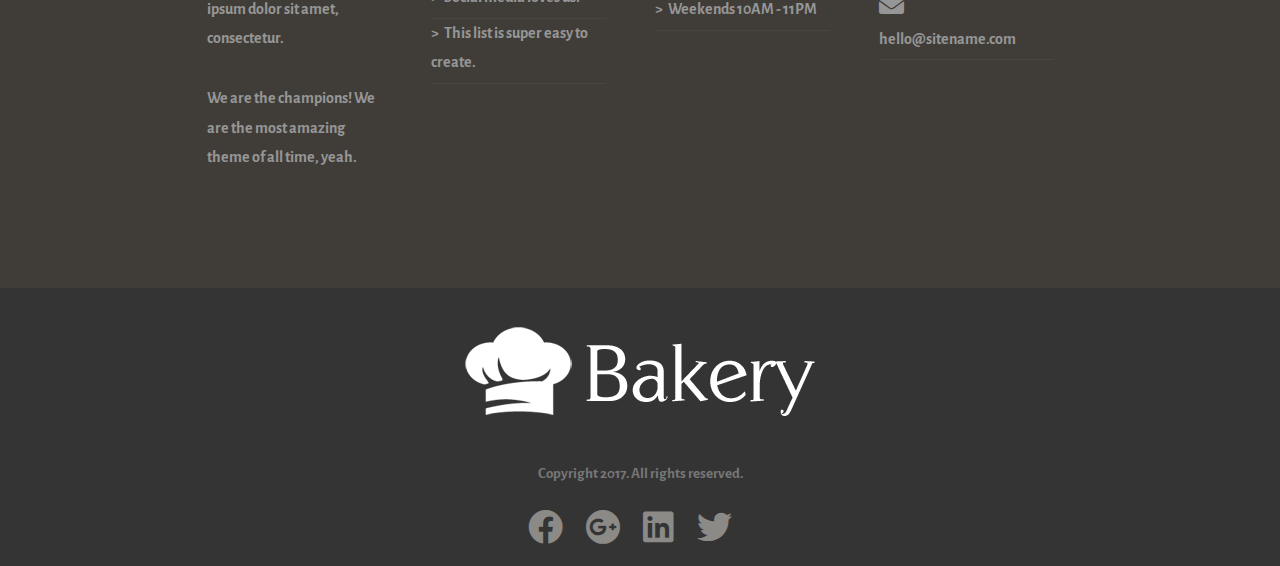
<file: gallery.html>
<html>
    <head>
        <link rel="stylesheet" href="css/style.css">
        <link href="css/all.css" rel="stylesheet">
        <link rel="shortcut icon" href="images/cropped-favicon-180x180.png" type="imagees/x-icon">
        <link href="https://fonts.googleapis.com/css2?family=Alegreya:ital@1&display=swap" rel="stylesheet"> 
        <link href="https://fonts.googleapis.com/css2?family=Alegreya+Sans:wght@100;300;400;700;800;900&family=Alegreya:ital@1&display=swap" rel="stylesheet">
        <title>Gallery-Engage Bakery</title>
    </head>
    <body>
        <div id="loading">
            <img src="./images/preloader.gif" alt="">
        </div>
        <div  class="head gallery-head ">
            <div class="container gallery-head-container">
                <div class="logo">
                <a href=""> <img src="images/bakery-color.png" alt=""></a>
                </div>
                <div class="navigation gallery-head-nav">
                        <ul>
                            <a href="index.html"> <li>Home</li></a>
                            <a href="about.html"> <li>About</li></a>
                            <a href="ourOffer.html"> <li>OurOffer</li></a>
                            <a href="gallery.html"> <li>Gallery</li></a>
                            <a href=""> <li>Blog</li></a>
                            <a href="contactUs.html"> <li>Contact</li></a>
                        </ul>
                </div>
            </div>
            <div class="gallery-welcome">
                <h3>Gallery</h3>
                <p>Awesome gallery showcasing our artisan bakings.</p>
            </div>
        </div>
        <div class="gallery-section">
            <div class="container">
                <div class=" image-gallery">
                    <div class="imgContainerInner">
                      <img src="images/full-2.jpg" alt="">
                    </div>
                </div>       
                <div class="image-gallery">
                    <div class="imgContainerInner">
                     <img src="images/ben-garratt-134774.jpg" alt="">
                    </div>
                 </div>       

                <div class="image-gallery">
                    <div class=" imgContainerInner">
                     <img src="images/clem-onojeghuo-206832.jpg" alt="">
                    </div>
                </div>       

                <div class="image-gallery">
                    <div class=" imgContainerInner">
                      <img src="images/stas-ovsky-123540.jpg" alt="">
                    </div>
                </div>       

                <div class="image-gallery">
                    <div class="imgContainerInner">
                        <img src="images/alexandru-stavrica-170390.jpg" alt="">
                    </div>
                 </div>       

                <div class="image-gallery">
                    <div class=" imgContainerInner">
                        <img src="images/roman-kraft-56589.jpg" alt="">
                    </div>
                </div>       
            </div>
        </div>
        <div id="galleryLightBox">
            <div id="galleryLightBoxItem">
                <i id="leftBtn" class="fa fa-arrow-left fa-3x "></i>
                <i id="closeBtn" class="fa fa-times fa-3x "></i>
                <i id="rightBtn" class="fa fa-arrow-right fa-3x "></i>


            </div>
        </div>
        <div class="footer">
            <div class="infofooter">
                <div class="container">
                    <div class="infofooterCol aboutUs">
                        <h4>About Us</h4>
                        <p>I am text block. Click edit button to change this text. Lorem ipsum dolor sit amet, consectetur.
                            I am text block. Click edit button to change this text. Lorem ipsum dolor sit amet, consectetur.
                            <br><br>We are the champions! We are the most amazing theme of all time, yeah.
                        </p>
                    </div>
                    <div class="infofooterCol whyUs">
                        <h4>Why we are special ?</h4>
                        <ul>
                            <li>Our magical recipe.</li>
                            <li>We care about environment.</li>
                            <li>We are trusted by hundreds of clients.</li>
                            <li>Social media loves us!</li>
                            <li>This list is super easy to create.</li>
                        </ul>
                    </div>
                    <div class="infofooterCol openHour">
                        <h4>Openning Hours</h4>
                        <ul>
                            <li>Monday 10AM - 9PM</li>
                            <li>Tuesday 10AM - 9PM</li>
                            <li>Wednesday 10AM - 9PM</li>
                            <li>Thursday 10AM - 10PM</li>
                            <li>Friday 10AM - 10PM</li>
                            <li>Weekends 10AM - 11PM</li>
                        </ul>
                    </div>
                    <div class="infofooterCol contactUsFooter">
                        <h4>Contact Details</h4>
                        <ul>
                            <li>
                                <i class="fas fa-map Ifont-size" ></i>
                                <span>Manchester St 123-78B, Random 713, UK</span>
                            </li>
                            <li>
                                <i class="fas fa-phone Ifont-size"></i>		
                                <a href=""><span>+46 123 456 789</span></a>
                            </li>
                            <li>
                                <i class="fas fa-headphones Ifont-size"></i>
                                <a href=""><span>http://www.sitename.com</span></a>
                            </li>
                            <li>
                                <i class="fas fa-envelope Ifont-size"></i>	
                                <a href=""></a><span>hello@sitename.com</span></a>
                            </li>
                        </ul>
                    </div>
                </div>
            </div>
            <div class="socialFooter">
                <div class="websiteFooterlogo">
                    <a href=""> <img src="images/bakery-light-1.png" alt="Bakery website Logo"></a>
                </div>  
                    <h4>Copyright 2017. All rights reserved.</h4>
                    <a class="facebook" href=""><i class="fab fa-facebook Ifont-size"></i></a>
                    <a class="gmail" href=""><i class="fab fa-google-plus Ifont-size"></i></a>
                    <a class="linkedin" href=""><i class="fab fa-linkedin Ifont-size"></i></a>
                    <a class="twitter" href=""><i class="fab fa-twitter Ifont-size"></i></a>
            </div>
        </div>
        <div class="gear-box">
            <div class="colorBox">
                <h4>choose your color</h4>
                <div class="colorItem"></div>
                <div class="colorItem"></div> 
                <div class="colorItem"></div> 
                <div class="colorItem"></div> 
                <div class="colorItem"></div>
            </div>
            <i id="gearBoxToggleBtn" class="fas fa-cogs fa-2x"></i> 
        </div>
    </body>
    <script src="./js/jQuery.js"></script>
    <script src="./js/lightBoxScript.js"></script>
    <script src="./js/colorBox&preLoadingScript.js"></script>
</html>
</file>
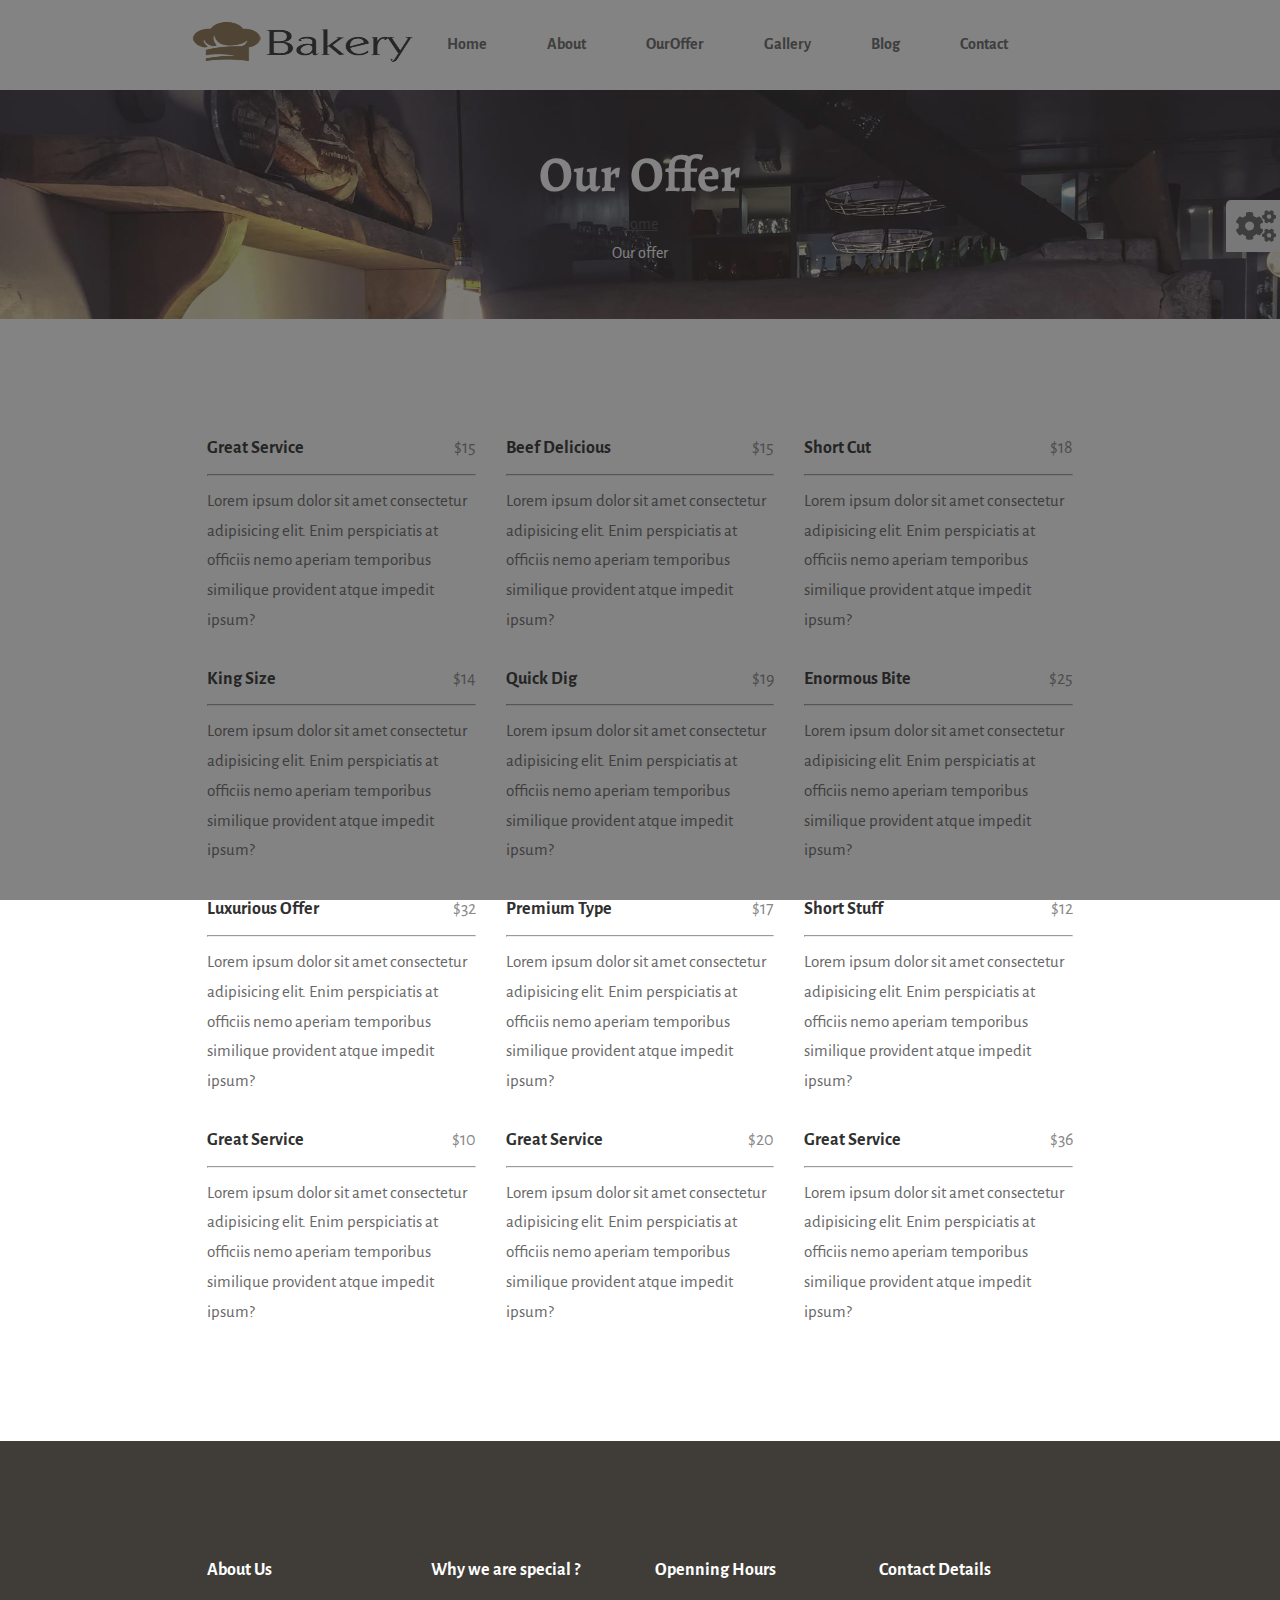
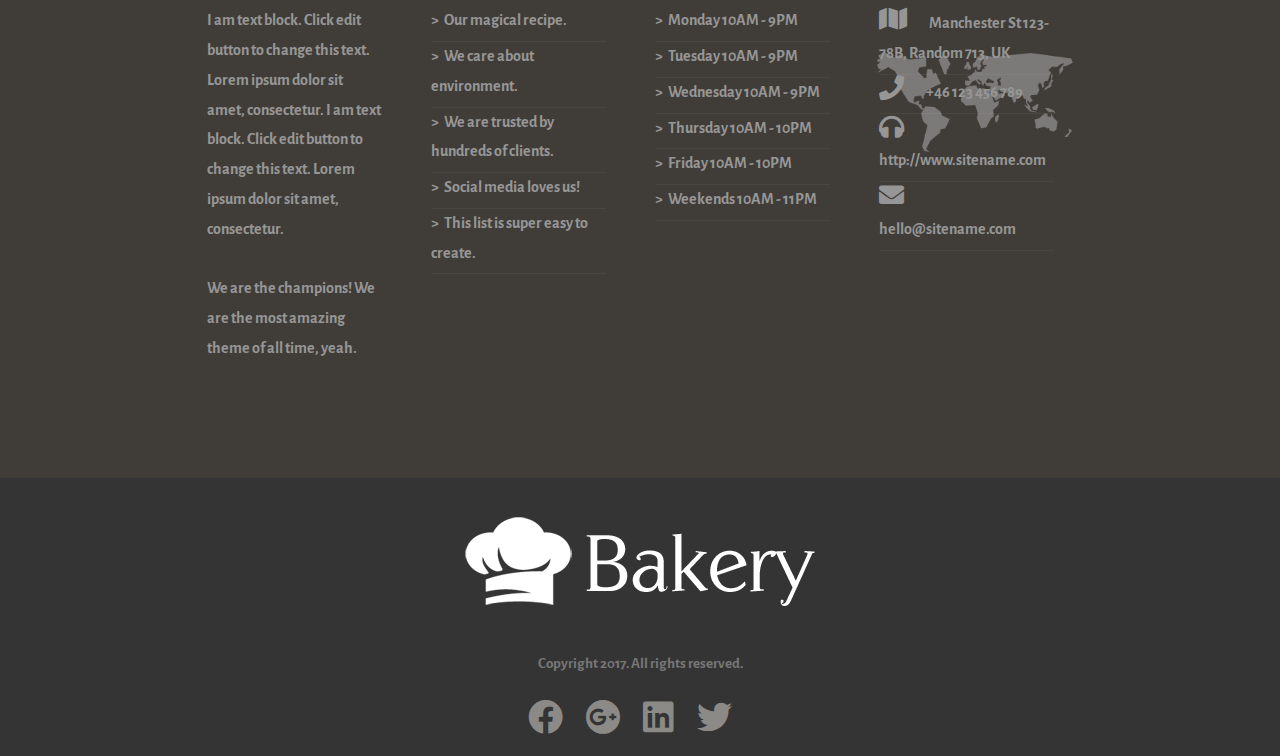
<file: ourOffer.html>
<html>
    <head>
        <link rel="stylesheet" href="css/style.css">
        <link href="css/all.css" rel="stylesheet">
        <link rel="shortcut icon" href="images/cropped-favicon-180x180.png" type="imagees/x-icon">
        <link href="https://fonts.googleapis.com/css2?family=Alegreya:ital@1&display=swap" rel="stylesheet"> 
        <link href="https://fonts.googleapis.com/css2?family=Alegreya+Sans:wght@100;300;400;700;800;900&family=Alegreya:ital@1&display=swap" rel="stylesheet">
        <title>Our Offers-Engage Bakery</title>
    </head>
    <body>
        <div id="loading">
            <img src="./images/preloader.gif" alt="">
        </div>
        <div id="" class="head gallery-head">
            <div class="container gallery-head-container">
                <div class="logo">
                <a href=""> <img src="images/bakery-color.png" alt=""></a>
                </div>
                <div class="navigation gallery-head-nav">
                        <ul>
                            <a href="index.html"> <li>Home</li></a>
                            <a href="about.html"> <li>About</li></a>
                            <a href="ourOffer.html"> <li>OurOffer</li></a>
                            <a href="gallery.html"> <li>Gallery</li></a>
                            <a href=""> <li>Blog</li></a>
                            <a href="contactUs.html"> <li>Contact</li></a>
                        </ul>
                </div>
            </div>
            <div class="our-offer">
                <h3>Our Offer</h3>
                <ul>
                    <li><a href="index.html">home</a></li>
                    <li>Our offer</li>
                </ul>
            </div>
        </div>
        <div class="offers-section">
            <div class="container">
                <div class="single-offer">
                    <div class="single-offer-container">
                        <h5>Great Service</h5>
                        <span>$15</span>
                    </div>
                    <hr>
                    <p>Lorem ipsum dolor sit amet consectetur adipisicing elit. Enim perspiciatis at officiis nemo aperiam temporibus similique provident atque impedit ipsum?</p>
                </div>
                <div class="single-offer">
                    <div class="single-offer-container">
                        <h5>Beef Delicious</h5>
                        <span>$15</span>
                    </div>
                    <hr>
                    <p>Lorem ipsum dolor sit amet consectetur adipisicing elit. Enim perspiciatis at officiis nemo aperiam temporibus similique provident atque impedit ipsum?</p>
                </div>
                <div class="single-offer">
                    <div class="single-offer-container">
                        <h5>Short Cut</h5>
                        <span>$18</span>
                    </div>
                    <hr>
                    <p>Lorem ipsum dolor sit amet consectetur adipisicing elit. Enim perspiciatis at officiis nemo aperiam temporibus similique provident atque impedit ipsum?</p>
                </div>
                <div class="single-offer">
                    <div class="single-offer-container">
                        <h5>King Size</h5>
                        <span>$14</span>
                    </div>
                    <hr>
                    <p>Lorem ipsum dolor sit amet consectetur adipisicing elit. Enim perspiciatis at officiis nemo aperiam temporibus similique provident atque impedit ipsum?</p>
                </div>
                <div class="single-offer">
                    <div class="single-offer-container">
                        <h5>Quick Dig</h5>
                        <span>$19</span>
                    </div>
                    <hr>
                    <p>Lorem ipsum dolor sit amet consectetur adipisicing elit. Enim perspiciatis at officiis nemo aperiam temporibus similique provident atque impedit ipsum?</p>
                </div>
                <div class="single-offer">
                    <div class="single-offer-container">
                        <h5>Enormous Bite</h5>
                        <span>$25</span>
                    </div>
                    <hr>
                    <p>Lorem ipsum dolor sit amet consectetur adipisicing elit. Enim perspiciatis at officiis nemo aperiam temporibus similique provident atque impedit ipsum?</p>
                </div>
                <div class="single-offer">
                    <div class="single-offer-container">
                        <h5>Luxurious Offer</h5>
                        <span>$32</span>
                    </div>
                    <hr>
                    <p>Lorem ipsum dolor sit amet consectetur adipisicing elit. Enim perspiciatis at officiis nemo aperiam temporibus similique provident atque impedit ipsum?</p>
                </div>
                <div class="single-offer">
                    <div class="single-offer-container">
                        <h5>Premium Type</h5>
                        <span>$17</span>
                    </div>
                    <hr>
                    <p>Lorem ipsum dolor sit amet consectetur adipisicing elit. Enim perspiciatis at officiis nemo aperiam temporibus similique provident atque impedit ipsum?</p>
                </div>
                <div class="single-offer">
                    <div class="single-offer-container">
                        <h5>Short Stuff</h5>
                        <span>$12</span>
                    </div>
                    <hr>
                    <p>Lorem ipsum dolor sit amet consectetur adipisicing elit. Enim perspiciatis at officiis nemo aperiam temporibus similique provident atque impedit ipsum?</p>
                </div>
                <div class="single-offer">
                    <div class="single-offer-container">
                        <h5>Great Service</h5>
                        <span>$10</span>
                    </div>
                    <hr>
                    <p>Lorem ipsum dolor sit amet consectetur adipisicing elit. Enim perspiciatis at officiis nemo aperiam temporibus similique provident atque impedit ipsum?</p>
                </div>
                <div class="single-offer">
                    <div class="single-offer-container">
                        <h5>Great Service</h5>
                        <span>$20</span>
                    </div>
                    <hr>
                    <p>Lorem ipsum dolor sit amet consectetur adipisicing elit. Enim perspiciatis at officiis nemo aperiam temporibus similique provident atque impedit ipsum?</p>
                </div>
                <div class="single-offer">
                    <div class="single-offer-container">
                        <h5>Great Service</h5>
                        <span>$36</span>
                    </div>
                    <hr>
                    <p>Lorem ipsum dolor sit amet consectetur adipisicing elit. Enim perspiciatis at officiis nemo aperiam temporibus similique provident atque impedit ipsum?</p>
                </div>
            </div>
        </div>

        <div class="footer">
            <div class="infofooter">
                <div class="container">
                    <div class="infofooterCol aboutUs">
                        <div class="data-container-inner">
                            <h4>About Us</h4>
                            <p>I am text block. Click edit button to change this text. Lorem ipsum dolor sit amet, consectetur.
                                I am text block. Click edit button to change this text. Lorem ipsum dolor sit amet, consectetur.
                                <br><br>We are the champions! We are the most amazing theme of all time, yeah.
                            </p>
                     </div>
                    </div>
                    <div class="infofooterCol whyUs">
                        <div class="data-container-inner">
                            <h4>Why we are special ?</h4>
                            <ul>
                                <li>Our magical recipe.</li>
                                <li>We care about environment.</li>
                                <li>We are trusted by hundreds of clients.</li>
                                <li>Social media loves us!</li>
                                <li>This list is super easy to create.</li>
                            </ul>
                        </div>   
                    </div>
                    <div class="infofooterCol openHour">
                        <div class="data-container-inner">
                            <h4>Openning Hours</h4>
                            <ul>
                                <li>Monday 10AM - 9PM</li>
                                <li>Tuesday 10AM - 9PM</li>
                                <li>Wednesday 10AM - 9PM</li>
                                <li>Thursday 10AM - 10PM</li>
                                <li>Friday 10AM - 10PM</li>
                                <li>Weekends 10AM - 11PM</li>
                            </ul>
                        </div>
                    </div>
                    <div class="infofooterCol contactUsFooter">
                        <div class="data-container-inner">
                            <h4>Contact Details</h4>
                            <ul>
                                <li>
                                    <i class="fas fa-map Ifont-size" ></i>
                                    <span>Manchester St 123-78B, Random 713, UK</span>
                                </li>
                                <li>
                                    <i class="fas fa-phone Ifont-size"></i>		
                                    <a href=""><span>+46 123 456 789</span></a>
                                </li>
                                <li>
                                    <i class="fas fa-headphones Ifont-size"></i>
                                    <a href=""><span>http://www.sitename.com</span></a>
                                </li>
                                <li>
                                    <i class="fas fa-envelope Ifont-size"></i>	
                                    <a href=""></a><span>hello@sitename.com</span></a>
                                </li>
                            </ul>
                        </div>
                    </div>
                </div>
            </div>
            <div class="socialFooter">
                <div class="websiteFooterlogo">
                    <a href=""> <img src="images/bakery-light-1.png" alt="Bakery website Logo"></a>
                </div>  
                    <h4>Copyright 2017. All rights reserved.</h4>
                    <a class="facebook" href=""><i class="fab fa-facebook Ifont-size"></i></a>
                    <a class="gmail" href=""><i class="fab fa-google-plus Ifont-size"></i></a>
                    <a class="linkedin" href=""><i class="fab fa-linkedin Ifont-size"></i></a>
                    <a class="twitter" href=""><i class="fab fa-twitter Ifont-size"></i></a>
            </div>
        </div>
        <div class="gear-box">
            <div class="colorBox">
                <h4>choose your color</h4>
                <div class="colorItem"></div>
                <div class="colorItem"></div> 
                <div class="colorItem"></div> 
                <div class="colorItem"></div> 
                <div class="colorItem"></div>
            </div>
            <i id="gearBoxToggleBtn" class="fas fa-cogs fa-2x"></i> 
        </div>
    </body>
    <script src="./js/jQuery.js"></script>
    <script src="./js/colorBox&preLoadingScript.js"></script>
</html>
</file>
<file: css/style.css>
*{
    box-sizing: border-box;
    margin: 0px;
    padding: 0px;
}
body{
    font-family: 'Alegreya Sans', sans-serif;
    line-height: 1.86em;
    overflow: hidden;
}
.Ifont-size{
    font-size: 25px;
    padding-right: 20px;
}
.container{
    width: 70%;
    margin: auto;
    overflow: auto;
    /* height: 100%; */
}
.data-container-inner{
    /*for fake margin effect */
}

/* start FIXED Navigation BUTTON*/
.navigationBtn{
    height: 50px;
    width: 50px;
    color:#8c8a86 ;
    background-color: #1b1b1b;
    border-radius: 50%;
    position: fixed;
    bottom: 100px;
    right: 100px;
    font-weight: 700;
    border: 2px solid rgba(255,255,255,0.8);
    text-align: center;
    display: none;
}
.navigationBtn i{
    padding: 15px 0;
}
.navigationBtn:hover{
    cursor: pointer;
    color:white ;
    background-color: black;
}
/*END FIXED Navigation BUTTON*/
/* start gear box */
.gear-box{
    position: fixed;
    top: 200px;
    right:0px ;
    z-index: 9;
    text-align: center;
    border-radius: 5px;
    overflow: auto;
}
.colorBox{
    float: right;
    padding: 15px;
    background-color: #1b1b1b;
}
.colorItem{
    padding: 15px ;
    display: inline-block ;
    cursor: pointer;
}
.gear-box i{
    float: right;
    color: #666;
    background-color: #e6e6e6;
    padding: 10px ;
}
.gear-box i:hover{
    color: #0275d8;
    cursor: pointer;
}
/* end gear box  */
/* pre loading section */
#loading{
    position: fixed;
    top: 0;
    right: 0;
    left: 0;
    bottom: 0;
    background-color: #1b1b1b;
    z-index: 900;
}

#loading img{
    display: block;
    width: 25vh;
    height: 25vh;
     /* position: absolute;
     inset:0;
     margin:auto; */
    position: relative;
    top: 50%;
    left: 50%;
    transform: translate(-50%,-50%);
} 
/* loading section */
/*START
HEAD SECTION
*/
.head{
    background-color:gray ;
    /* overflow: auto; */
    background-image: url(../images/drew-coffman-1872.jpg);
    background-repeat: no-repeat;
    background-size: 100% 100%;
    background-attachment:fixed;
    height: 100vh;
}

.navigationLayer{
    position: fixed;
    left: 0;
    right: 0;
    transition: background-color .5s ease-in-out;
}
.logo{
    float: left;
   /* background-color:yellow ; */
    width: 25vh;
    height: 7vh;
    /* text-align: center; */
}
.logo img{
    width: 100%;
    height: 100%;
    padding-top: 20px;
}

.navigation{
    float: right;
   /* background-color:green ; */
     /* width:70% ;
     height: 15%;  */

}
.navigation a{
    color: white;
    font-weight: 700;
    display: block;
    float: left;
    transition: color .5s ease-in-out;
    /* padding-top: 20px; */
}
.navigation a:hover{
    color: #8e7754;
}
.navigation a:active{
    color: black;
    border-top:solid 5px #8e7754;
}
.navigation ul{
    text-align: right;
    margin-right: 50px;
}
.navigation ul li{
   display: inline-block;
   padding: 30px;

}
.welcome{
  /*  background-color: hotpink;*/
    text-align: center;
    color: white;
    padding-top:200px;
    font-weight: 700;

}
.welcome h2{
    font-size: 25px;
    padding: 20px 0;
}
.welcome h1{
    font-size: 50px;
    padding: 20px 0;
    font-family: 'Alegreya', serif;
}
.welcome p{
   font-size: 20px;
   margin-bottom: 20px;
}
.welcome button{
    padding: 18px;
    border-radius: 5px;
    color: white;
    margin: 0 5px;
    font-weight: 700;
}
.welcome button:first-of-type{
    background-color: burlywood;
    border:solid 2px transparent;

}
.welcome button:last-of-type{
    background-color:transparent;
    border:solid 2px white;
}
.welcome button:hover{
    cursor:pointer ;
    color: black;
    background-color: white;
}
.nav-to-about{
    height: 50px;
    width: 35px;
    border-radius: 42%;
    border:solid 2px white;
    margin: 20px auto;
    position: relative;
    
    cursor: pointer;
}
.nav-to-about::after{
    content: "";
    background-color:white;
    width: 10px;
    height: 10px;
    border-radius: 50%;
    top: 10%;
    left: 34%;
    position: absolute;
    animation-name:disapearing-dot ;
    animation-duration: 2s;
    animation-delay: 2s;
    animation-iteration-count: infinite;
}
@keyframes disapearing-dot{
    0%{top:10%}
    100%{top:60%;opacity:0;}
}
/*END
HEAD SECTION
*/
/*
START
WHO WE ARE SECTION 
*/
.whoWeAre{
    /*background-color: blue;*/
    padding-top: 100px;
    padding-bottom: 100px;
}
.whoWeAreImg{
    float: left;
    width: 50%;
    /* height: 100%; */
    /* background-color: brown; */
    /* text-align: center; */
    /* background-image: url(../images/alexandru-stavrica-170390-800x760.jpg);
    background-size: 80%;
    background-repeat: no-repeat;
    background-position: center center; */
    /* text-align: center; */
    padding: 15px;
}
.whoWeAreImg img{
    width: 100%;
    
}
.whoWeAreAnswer{
    float: left;
    width: 50%;
    /* height: 100%; */
   /* background-color: rebeccapurple;*/
    /* padding-right:90px; */
    color: #686868;
    font-weight: 400;
    padding: 15px;

}


.whoWeAreAnswer h2{
    font-weight: 900;
    font-size: 35px;
    margin-bottom: 20px;
    color: black;
}
.whoWeAreAnswer p{
    margin-bottom: 20px;
    /* width: 80%; */

}
.whoWeAreAnswer li{
    padding-bottom: 35px;
    list-style: none;
}
/*
END
WHO WE ARE SECTION 
*/
/*
START
LOACTION SECTION
*/
.ourLocation{
    /* height: 100%; */
    background-color: #f8f8f8;
    padding: 100px 0;
    /* overflow: auto; */

}
.ourLocationImg{
    float: left;
    width: 50%;
    /* height: 100%;
    background-image: url(../images/full-2-800x640.jpg);
    background-size: 80%;
    background-repeat: no-repeat;
    background-position: center center; */
    /* text-align: right; */
    padding: 15px;

}
.ourLocationImg img{
    width: 100%;
}
.ourLocationData{
    float: left;
    width: 50%;
    /* height: 100%; */
    /* padding-right:70px; */
    color: #686868;
    font-weight: 400;
    padding: 15px;

}

.ourLocationData h2{
    font-weight: 900;
    font-size: 35px;
    margin-bottom: 20px;
    color: black;
}
.ourLocationData p{
    margin-bottom: 20px;
}/*
END
LOACTION SECTION
*/
/*
START 
our BACKING*/
.ourBacking{
    /* height: 100%; */
    text-align: center;
    padding-top: 100px;
    padding-bottom: 100px;
    font-size: 20px;

}

.ourBacking h2{
    font-weight: 900;
    font-size: 35px;
    /* padding-top: 40px; */
    padding-bottom: 20px;
    color: black;
}
.ourBacking p{
    margin-bottom: 30px;
    color: #686868;

}

.bakingProduct{
    width: 33.333% ;
    float: left;
    /* padding: 20px 0px; */
    padding:15px; 
}
/* .bakingProduct:first-of-type{
    padding-right: 20px;
}
.bakingProduct:last-of-type{
    padding-left: 20px;
} */

.bakingProduct h3{
padding:20px 0px ;
}
.bakingProduct p{
    color: #686868;
    font-size: 17px;
}
.bakingProduct img{
    width: 100%;
    /* height: 40%; */
}
/*END our BACKING*/
/*START CONTACT INFO*/
.contact{
    background-color: #f8f8f8;
    /* height: 100%;
    overflow: auto; */
    padding-top: 100px;
    padding-bottom: 100px;
}
.contactInfo{
    float: left;
    width: 60%;
    /* height: 100%; */
    padding: 15px;
    color: #686868;
    font-weight: 400;
}
.contactInfo h2{
    font-weight: 900;
    font-size: 35px;
    margin-bottom: 20px;
    color: black;
}
.contactInfo p{
    margin-bottom: 20px;
}
.contactInfo li{
    padding-bottom: 35px;
    list-style: none;
}

.contactMap{
    float: left;
    width: 40%;
    /* height: 100%;  */
    padding: 15px;
}

/*END CONTACT INFO*/

/*Start Footer*/

/*Start infofooter*/
.infoFooter{
    background-color: #403d38;
    /* height:60%; */
    font-size: 16px;
    font-weight: 600;
    color: #969696;
    padding-top: 100px;
    padding-bottom: 100px;
 /*  text-align: center;*/
}
/* .footerContainer{
    background-color: red;
    width: 90%;
    height: 100%;
    font-size: 16px;
    font-weight: 600;
    color: #969696;
    overflow: auto;
    margin: 0 auto;
} */
.infofooterCol{
    float: left;
    width: 25%;
    /* height: 100%; */
    padding: 15px;
    /*background-color: green;*/
}
.infofooterCol h4{
    color: #fff;
    font-size: 18px;
    margin-bottom: 20px;
}


.infofooterCol li{
    border-bottom:1px solid rgba(255,255,255,0.05);
    list-style-type:none;
    padding-bottom: 5px;
    width: 90%;
}
.whyUs li::before , .openHour li::before{
    content: ">";
    padding-right: 5px;
}
.aboutUs p{
 /* margin-bottom: 20px; */
 width: 90%;
}
.contactUsFooter {
    background-image: url(../images/contact-details-map.png);
    background-repeat: no-repeat;
    background-position: center center;
    background-size: 90%;
}
.contactUsFooter li{
    /* list-style: none;
    width: 90%; */
}
.contactUsFooter a{
    text-decoration: none;
    color: #969696;
}
.contactUsFooter a:hover{
    color: white;
}
/*End infofooter*/

/*Start socialFooter*/
.socialFooter{
    background-color: rgb(53, 52, 52);
    /* height:40%; */
    text-align: center;
    padding: 15px 0px;
    
}
.websiteFooterlogo {
    /* width: 30%;
    height: 40%; */
    padding: 20px 0px ;

}

.socialFooter h4{
    color: #777;
    font-size: 15px;
    padding: 20px 0px ;
}
.socialFooter i{
    font-size: 35px;
}
.socialFooter a{
    color: #8c8a86;
}
.facebook:hover{
    color: blue;
}
.gmail:hover{
    color: red;
}
.linkedin:hover{
    color:royalblue;
}
.twitter:hover{
    color: rgb(12, 229, 245);
}
/*End socialFooter*/

/*End footer*/



/* Start Gallery Page */
/* gallery home */
.gallery-head{
    background-image: none;
    height: auto;
    background-color: #fff;
}

.gallery-welcome{
    text-align: center;
    color: #fff;
    background-color: #f8f8f8;
}

.gallery-head-nav a{
    color: #686868;
}

.gallery-welcome h3{
    color: #303030;
    font-size: 50px;
    padding: 20px 0;
    font-family: 'Alegreya', serif;
}
.gallery-welcome p{
    color: #686868;
   font-size: 20px;
   padding-bottom:40px;
}
/*------------ gallery section ----------------*/
.gallery-section{
    /* background-color: red; */
    padding-top: 100px;
    padding-bottom: 100px;

}
/* .container-gallery{
    width: 70%;
    margin: auto;
    overflow: auto;
} */
.imgContainerInner{

overflow: hidden;  
/* background-color: aqua; */
}
.image-gallery{
    float: left;
    width: 33.333%;
    padding: 3px;
}
.image-gallery img{
    width: 100%;
    height: 45%;
    cursor: pointer;
    transition: transform 1s ease-in-out;

}
.image-gallery img:hover{
    transform: scale(1.1,1.1);
}
#galleryLightBox{
    position: fixed;
    top: 0;
    left: 0;
    right: 0;
    bottom: 0;
    background-color: rgba(0,0,0,0.7);
    display: none;
    justify-content: center;
    align-items: center;
}
#galleryLightBoxItem{
    width: 65vw;
    height: 95vh;
    background-image: url(../images/stas-ovsky-123540.jpg);
    background-size: auto 100%;
    background-position:center center ;
    background-repeat: no-repeat;
    display: flex;
    justify-content: space-between;
    align-items: center;
    position: relative;
}
#closeBtn{
    position: absolute;
    top: 0;
    right: 0;
}
#galleryLightBoxItem i {
    cursor: pointer;
}
/* end Gallery Page */

/* start our offer Page */
.our-offer{
    background-image: url(../images/drew-coffman-1872.jpg);
    background-size: 100% 100%;
    background-attachment: fixed;
    color: #fff;
    text-align: center;
    padding: 50px 0;
}
.our-offer h3 {
    font-size: 50px;
    padding: 20px 0;
    font-family: 'Alegreya', serif; 
}
.our-offer a{
    color: #515151;
}
.offers-section{
    padding-top: 100px;
    padding-bottom: 100px;
}
.single-offer{
    float: left;
    width: 33.3333%;
    padding: 15px;
}
.single-offer-container{
    overflow: auto;
}
.single-offer-container h5{
    float: left;
    font-size: 18px;
    color: #303030;
}
.single-offer-container span{
    float: right;
    font-size: 18px;
    color: #888;
}
.single-offer p{
    color: #686868;
    font-size: 17px;
}
.single-offer hr{
    margin: 10px 0;
}
/* end our offer Page */
/* start contact us Page */
.contact-section{
    padding-top: 100px;
}
.contactForm{
    float: left;
    width: 65%;
    padding: 15px;

}
.contactForm h2{
    font-size: 33px;
    padding-bottom: 20px ;
    font-weight: 900;
}
.contactForm div{
    overflow: auto;
}
.contactForm div>input{
    /* select all inputs where .contactForm div is there parent */
    width: 47.5%;
    float: left;
    margin-bottom: 1rem;
}
.contactForm div>input[type=email]{
    float: right;
}
.contactForm div+input{
    /* select the first input after the .contactForm div element */
    width: 100%;
    margin-bottom: 1rem;

}
.contactForm textarea{
    width: 100%;
    resize: vertical;
    margin-bottom: 1rem;
}
.contactForm input,textarea{
    border: 1px solid #e6e6e6;
    padding: 12px;

}
.contactForm button{
    padding: 12px 20px;
    background-color: #8e7754;
    color: white; 
    border-radius: 5px;  
    border: none; 
    cursor: pointer;
}
.contactForm button:hover{
    background-color: #373a3c;
}
.contactUs-Info{
    width: 30%;
    float: right;
}
/* end contact us Page */
/* start about us Page */
/* our story section */
.our-story{
    padding-top: 100px;
    padding-bottom: 100px;
}
.ourStory-img{
    width: 50%;
    float: left;
    padding: 15px;
}
.ourStory-img img{
    width: 100%;
}
.outStory-desc{
    width: 50%;
    float: left;
    padding: 15px;

}
.outStory-desc h3{
    font-size: 33px;
    padding: 20px 0;
    font-weight: 900;
}
.outStory-desc p{
    margin-bottom: 20px;
    color: #606060;
    font-size: 17px; 
}

/* why-our-bakery-section */
.why-our-bakery-section{
padding-bottom: 100px;
padding-top: 100px;
background-color: #f8f8f8;
}
.why-our-bakery-head{
    text-align: center;
}
.why-our-bakery-section h3{
    font-size: 33px;
    padding: 20px 0;
    font-weight: 900;

}
.why-our-bakery-section p{
    margin-bottom: 20px;
    color: #606060;
    font-size: 17px; 
}
.why-our-bakery-section i{
    color: #8e7754;
}
.why-our-bakery-answers{
    float: left;
    width: 33.33333%;
    padding: 15px;
}
/* statistics */
.statistics{
    color: white;
    background-color: #8e7754;
    padding-bottom: 100px;
    padding-top: 100px;
}
.statistics-column{
    float: left;
    width: 25%;
    text-align: center;
}
.statistics-column span{
    display: block;
    font-size: 35px;
    margin: 25px 0;
    font-size: 52px;
}
.statistics-column span:last-of-type{
    font-size: 18px;
}
/* end about us Page */
/* start RWD */
@media all and (max-width:600px){
/* start RWD Inedx page */
    .container{
        width: 90%;
    }
    .data-container-right,.data-container-left{
        width: 100%;
    }
    
    .ourLocationData , .ourLocationImg ,.whoWeAreAnswer,.whoWeAreImg,.contactMap{
        width: 100%;
        text-align: left;
    }
    .ourLocationImg img ,.whoWeAreImg img{
        width: 100%;
    }
    .bakingProduct{
        width: 100%;
        padding: 15px 0;
    }
    .contactInfo{
        width: 100%;
    }
    .infofooterCol{
        width: 100%;
        margin-bottom: 15px;
    }
    .infofooterCol li,.aboutUs p{
        width: 100%;
    } 
    .contactUsFooter{
        background-size: 50%;
    }
/* start RWD about us page */
    .ourStory-img , .outStory-desc,.ourStory-img img,.why-our-bakery-answers,.statistics-column {
        width: 100%;
    }
/* start RWD our-offer page */
    .single-offer{
        width: 100%;
    }
 /* start RWD contactUS page */
 .contactForm ,.contactUs-Info,.contactForm div>input{
     width: 100%;
 }
 /* start RWD gallery page */
 .image-gallery{
     width: 100%;
 }
 .image-gallery img{
     height: 100%;
 }
}

@media all and (min-width:601px) and (max-width:768px){
    .container{
        width: 90%;
    }
 /* start RWD Inedx page */

    .ourLocationData , .ourLocationImg ,.whoWeAreAnswer,.whoWeAreImg,.contactMap{
        width: 100%;
    }
    .ourLocationImg img ,.whoWeAreImg img{
    }
    .bakingProduct{
        width: 100%;
    }
    .contactInfo{
        width: 100%;
    }
    .infofooterCol{
        width: 100%;
        margin-bottom: 15px;
    }
    .infofooterCol li,.aboutUs p{
        width: 100%;
    } 
    .contactUsFooter{
        background-size: 50%;
    }
/* start RWD about us page */
    .ourStory-img , .outStory-desc,.ourStory-img img,.why-our-bakery-answers,.statistics-column {
        width: 100%;
    }
/* start RWD our-offer page */
    .single-offer{
        width: 100%;
    }
/* start RWD contactUS page */
    .contactForm ,.contactUs-Info,.contactForm div>input{
    width: 100%;
    }
/* start RWD gallery page */
    .image-gallery{
    width: 100%;
    }
    .image-gallery img{
    height: 100%;
    }
}
@media all and (min-width:769px) and (max-width:991px){
    .container{
        width: 90%;
    }
/* start RWD Inedx page */
    .infofooterCol{
        width: 50%;
        margin-bottom: 15px;
    }
    .infofooterCol li,.aboutUs p{
        width: 95%;
    } 
    .contactUsFooter{
        background-size: 75%;
    }
/* start RWD about us page */

/* start RWD our-offer page */

/* start RWD contactUS page */

/* start RWD gallery page */
    .image-gallery{
    width: 50%;
    }
    .image-gallery img{
    width: 100%;
    }   
}
@media all and (min-width:992px) and (max-width:1200px){
    .container{
        width: 90%;
    }
/* start RWD Inedx page */

/* start RWD about us page */

/* start RWD our-offer page */

/* start RWD contactUS page */

/* start RWD gallery page */
    .image-gallery{
    width: 50%;
    }
    .image-gallery img{
    width: 100%;
    }   
}
</file>
